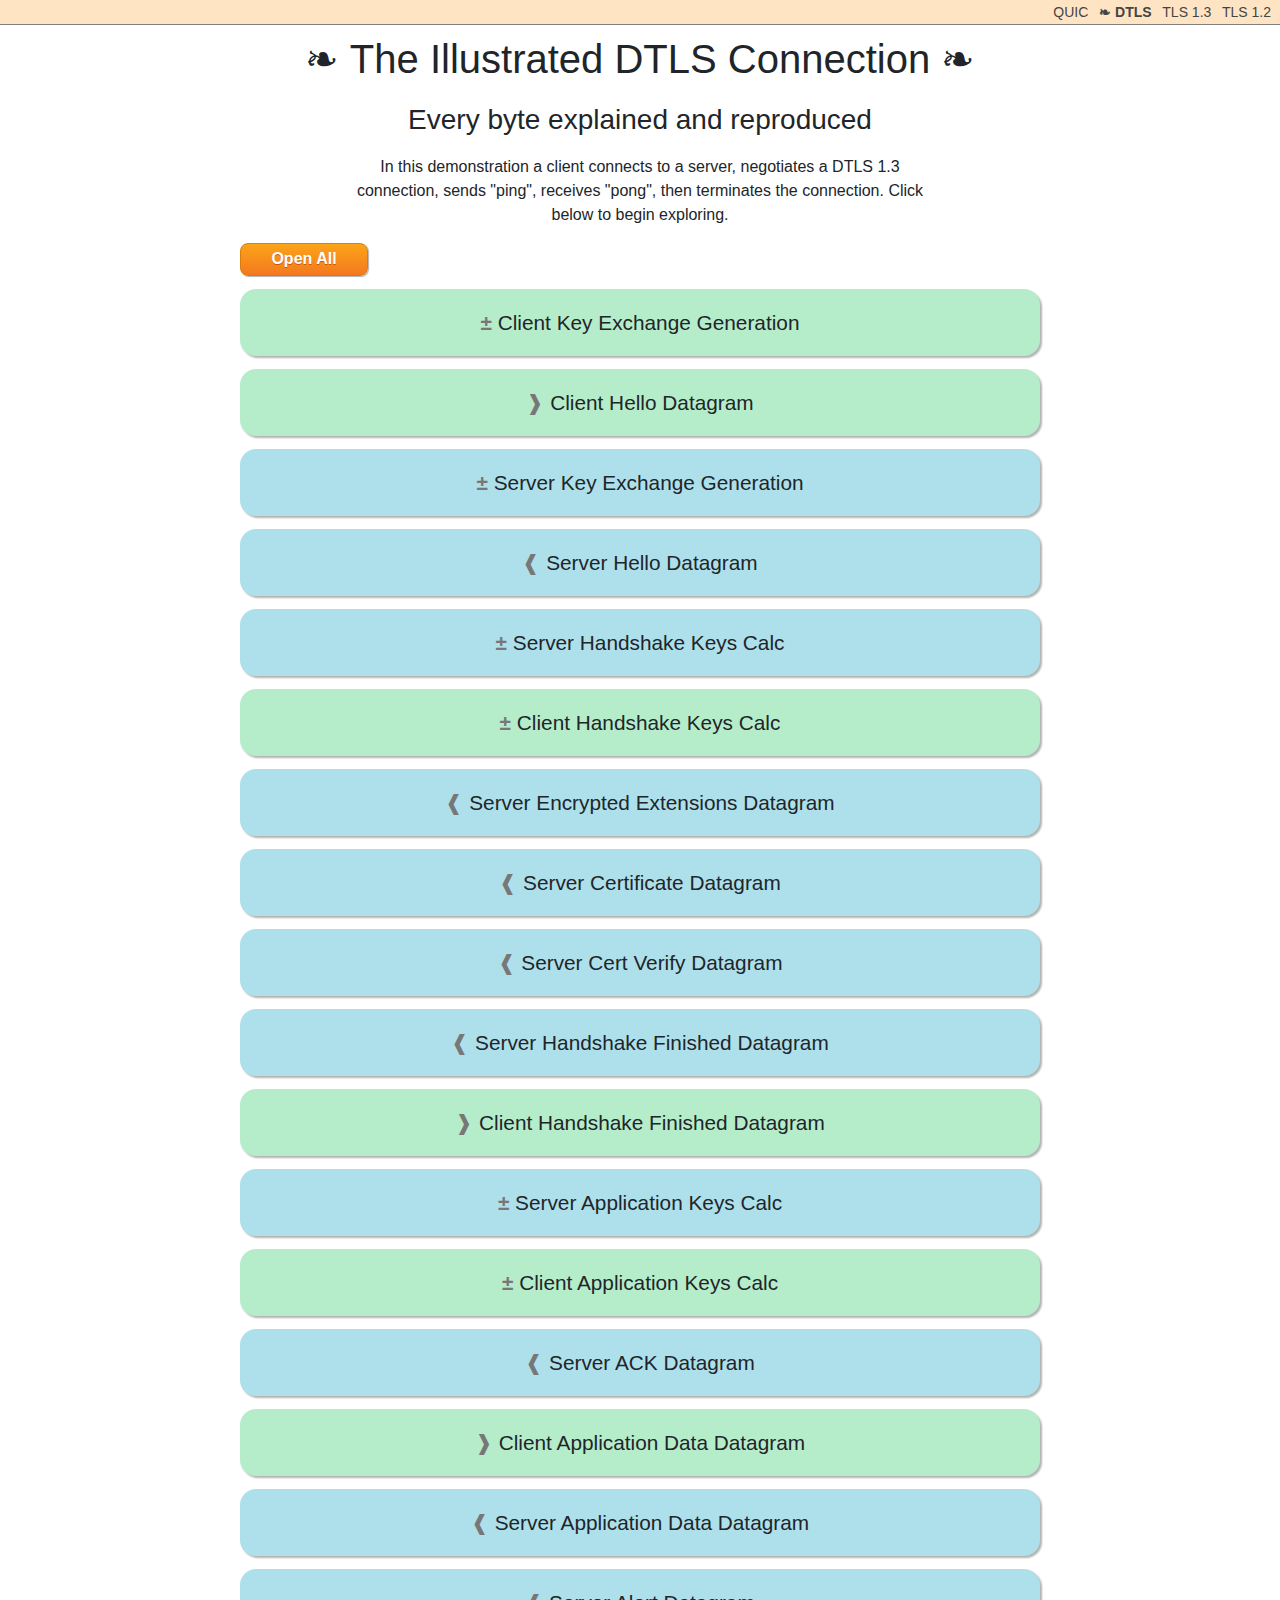
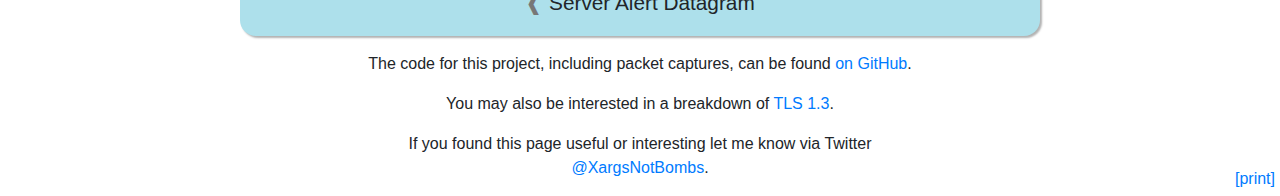
<file: site/index.html>
<!doctype html>
<!--suppress HtmlRequiredAltAttribute -->
<html lang=en>

<head>
    <title>The Illustrated DTLS Connection: Every Byte Explained</title>
    <meta charset="utf-8"/>
    <meta name="viewport" content="width=device-width, initial-scale=1, shrink-to-fit=no"/>
    <meta name="format-detection" content="telephone=no"/>
    <meta name="title" content="The Illustrated DTLS Connection"/>
    <meta name="description" content="Every byte of a DTLS connection explained and reproduced"/>
    <link rel="stylesheet" href="frombootstrap.css?b1"/>
    <link rel="stylesheet" href="illustrated.css?b1"/>
    <script src="illustrated.js?b1"></script>

    <!-- Facebook Meta Tags -->
    <meta property="og:url" content="https://dtls.xargs.org/">
    <meta property="og:type" content="website">
    <meta property="og:title" content="The Illustrated DTLS Connection: Every Byte Explained">
    <meta property="og:description" content="Every byte of a DTLS connection explained and reproduced">
    <meta property="og:image" content="https://dtls.xargs.org/images/og.png">

    <!-- Twitter Meta Tags -->
    <meta name="twitter:card" content="summary_large_image">
    <meta property="twitter:domain" content="dtls.xargs.org">
    <meta property="twitter:url" content="https://dtls.xargs.org/">
    <meta name="twitter:title" content="The Illustrated DTLS Connection: Every Byte Explained">
    <meta name="twitter:description" content="Every byte of a DTLS connection explained and reproduced">
    <meta name="twitter:image" content="https://dtls.xargs.org/images/og.png">

    <!-- favicons -->
    <link rel="apple-touch-icon" sizes="152x152" href="favicon/apple-touch-icon.png">
    <link rel="icon" type="image/png" sizes="32x32" href="favicon/favicon-32x32.png">
    <link rel="icon" type="image/png" sizes="16x16" href="favicon/favicon-16x16.png">
    <link rel="manifest" href="favicon/site.webmanifest">
    <link rel="mask-icon" href="favicon/safari-pinned-tab.svg" color="#5bbad5">
    <link rel="shortcut icon" href="favicon.ico">
    <meta name="msapplication-TileColor" content="#da532c">
    <meta name="msapplication-config" content="favicon/browserconfig.xml">
    <meta name="theme-color" content="#ffffff">
</head>

<body class="illustrated">
<div class="header">
    <a href="https://quic.xargs.org">QUIC</a>
    <a class="this-page" href="https://dtls.xargs.org">DTLS</a>
    <a href="https://tls13.xargs.org">TLS 1.3</a>
    <a href="https://tls12.xargs.org">TLS 1.2</a>
</div>

<h1>The Illustrated DTLS Connection</h1>
<div class="container">

    <h3>Every byte explained and reproduced</h3>
    <div class="outerblock" style="margin-top: 0.5em">

    <p>In this demonstration a client connects to a server,
    negotiates a DTLS 1.3 connection, sends "ping",
    receives "pong", then terminates the connection.
    Click below to begin exploring.
    </div>

<div class="open-close-all rec-outer">
    <button id="openCloseAll" class="annotate-toggle"
        data-lbl-state="open" data-lbl-toggle="Close All"
        onclick="ill.openCloseAll(this, event)">Open All</button>
</div>
<div class="rec-outer">
<div class="calculation client">
<div class="rec-label">Client Key Exchange Generation</div>
<!--suppress CheckImageSize -->
<img class="illustration" src="images/key1.png" width="135" height="250"/>
<div class="rec-explanation">
    <p>The connection begins with the client generating a private/public keypair
    for key exchange.  Key exchange is a technique
    where two parties can agree on the same number without
    an eavesdropper being able to tell what the number is.
    <p>
    An explanation of the key exchange can be found on my
    <a href="https://x25519.xargs.org/">X25519 site</a>,
    but doesn't need to be understood in depth for the rest
    of this page.
    <p>
    The private key is chosen by selecting an integer between
    0 and 2<sup>256</sup>-1.  The client does this by generating 32
    bytes (256 bits) of random data.  The
    <a href="files/client-ephemeral-private.key" download="client-ephemeral-private.key">private key</a>
    selected is:

    <pre class="ind2"><xtt class="longboi"
    >202122232425262728292a2b2c2d2e2f303132333435363738393a3b3c3d3e3f</xtt></pre>

    The <a href="files/client-ephemeral-public.key" download="client-ephemeral-public.key">public key</a>
    is created from the private key as explained on the <a href="https://x25519.xargs.org/">X25519 site</a>.
    The public key calculated is:

    <pre class="ind2"><xtt class="longboi"
    >358072d6365880d1aeea329adf9121383851ed21a28e3b75e965d0d2cd166254</xtt></pre>

    The public key calculation can be confirmed at the command line:
    <codesample>
<pre><code>### requires openssl 1.1.0 or higher
$ openssl pkey -noout -text &lt; client-ephemeral-private.key

X25519 Private-Key:
priv:
    20:21:22:23:24:25:26:27:28:29:2a:2b:2c:2d:2e:
    2f:30:31:32:33:34:35:36:37:38:39:3a:3b:3c:3d:
    3e:3f
pub:
    35:80:72:d6:36:58:80:d1:ae:ea:32:9a:df:91:21:
    38:38:51:ed:21:a2:8e:3b:75:e9:65:d0:d2:cd:16:
    62:54
</code></pre>
    </codesample>
    At this point nothing has been sent over the network. Continue the connection below.
</div>
</div>
</div>

<div class="rec-outer">
<div class="record client">
<div class="rec-label">Client Hello Datagram</div>
<div class="rec-explanation">
    The encrypted session begins with the client saying "Hello".
    The client provides information including the following:
    <ul>
    <li>client random data (used later in the handshake)
    <li>a list of cipher suites that the client supports
    <li>a public key for key exchange
    <li>protocol versions that the client can support
    </ul>
</div>
<span class="record-data">
    <span class="string">
        <span class="label">DTLS Record Header</span>
        <span class="bytes">
 16 fe fd 00 00 00 00 00 00 00 00 00 9d
        </span>
        <div class="explanation">
            Each DTLS record starts with a type, some sequence info, and a length.
            <ul>
            <li><xtt>16</xtt> - TLS record type 22 (Handshake)
            <li><xtt>fe fd</xtt> - Protocol version (DTLS 1.2, see below)
            <li><xtt>00 00</xtt> - key epoch (incremented each time the encryption keys are updated)
            <li><xtt>00 00 00 00 00 00</xtt> - DTLS record sequence number 0
            <li><xtt>00 9d</xtt> - length of following data in this record (0x9D (157) bytes)
            </ul>
            <p>
            DTLS versions are encoded by breaking the protocol version
            into parts and then putting each part into a byte with the ones-complement value
            (thus "1.3" becomes {1,3} which becomes the bytes <xtt>0xFE 0xFC</xtt>).
            This complement technique keeps DTLS versions distinct from TLS versions.
            <p>
            Because middleboxes have been created and deployed
            that do not allow protocol versions that
            they do not recognize, all DTLS 1.3 sessions
            indicate version DTLS 1.2 (<xtt>0xFE 0xFD</xtt>) in unencrypted records.
        </div>
    </span>

    <span class="string">
        <span class="label">TLS Handshake Header</span>
        <span class="bytes">
 01 00 00 91
        </span>
        <div class="explanation">
            Each TLS handshake record starts with a type and a length.
            <ul>
            <li><xtt>01</xtt> - handshake record type 1 (ClientHello)
            <li><xtt>00 00 91</xtt> - 0x91 (145) bytes of client hello data is in this handshake record.
            </ul>
        </div>
    </span>

    <span class="string">
        <span class="label">Handshake Reconstruction Data</span>
        <span class="bytes">
 00 00 00 00 00 00 00 91
        </span>
        <div class="explanation">
            Because UDP does not guarantee delivery or ordering, and
            because UDP datagrams might be smaller than handshake records that need
            to be sent, values must be provided to support record re-construction
            in case of data loss, reordering, or fragmentation.
            <ul>
            <li><xtt>00 00</xtt> - handshake message sequence number 0
            <li><xtt>00 00 00</xtt> - fragment offset of 0 bytes
            <li><xtt>00 00 91</xtt> - fragment length of 0x91 (145) bytes
            </ul>
            <p>
            In this case the entire handshake record fits within a single UDP datagram,
            indicated by offset of zero and length of the full handshake record length.
        </div>
    </span>

    <span class="string">
        <span class="label">Legacy Client Version</span>
        <span class="bytes">
 fe fd
        </span>
        <div class="explanation">
            DTLS versions are encoded by breaking the protocol version
            into parts and then putting each part into a byte with the ones-complement value
            (thus "1.3" becomes {1,3} which becomes the bytes <xtt>0xFE 0xFC</xtt>).
            This complement technique keeps DTLS versions distinct from TLS versions.
            <p>
            Because middleboxes have been created and deployed
            that do not allow protocol versions that
            they do not recognize, all DTLS 1.3 sessions
            indicate version DTLS 1.2 (<xtt>0xFE 0xFD</xtt>) in this field.
            Therefore this field is no longer used in version negotiation,
            which uses the "Supported Versions" extension below instead.
        </div>
    </span>

    <span class="string">
        <span class="label">Client Random</span>
        <span class="bytes">
 e0 e1 e2 e3 e4 e5 e6 e7 e8 e9 ea eb ec ed ee ef f0 f1 f2 f3 f4 f5 f6 f7 f8 f9 fa fb fc fd fe ff
        </span>
        <div class="explanation">
            The client provides 32 bytes of random data.  This data will be used later in the session.
            In this example we've made the random data a predictable string.
        </div>
    </span>

    <span class="string">
        <span class="label">Legacy Session ID</span>
        <span class="bytes">
 00
        </span>
        <div class="explanation">
            This is a legacy field and is not used in DTLS 1.3.
            <ul>
            <li><xtt>00</xtt> - 0 bytes of session ID follow
            </ul>
        </div>
    </span>

    <span class="string">
        <span class="label">Legacy Cookie</span>
        <span class="bytes">
 00
        </span>
        <div class="explanation">
            This is a legacy field and is not used in DTLS 1.3.
            <ul>
            <li><xtt>00</xtt> - 0 bytes of round-trip confirmation follow
            </ul>
        </div>
    </span>

    <span class="string">
        <span class="label">Cipher Suites</span>
        <span class="bytes">
 00 06 13 01 13 02 13 03
        </span>
        <div class="explanation">
            The client provides an ordered list of which
            cipher suites it will support for encryption.
            The list is in the order preferred by the
            client, with highest preference first.
            <ul>
            <li><xtt>00 06</xtt> - 6 bytes of cipher suite data
            <li><xtt>13 01</xtt> - assigned value for <xtt>TLS_AES_128_GCM_SHA256</xtt>
            <li><xtt>13 02</xtt> - assigned value for <xtt>TLS_AES_256_GCM_SHA384</xtt>
            <li><xtt>13 03</xtt> - assigned value for <xtt>TLS_CHACHA20_POLY1305_SHA256</xtt>
            </ul>
        </div>
    </span>

    <span class="string">
        <span class="label">Compression Methods</span>
        <span class="bytes">
 01 00
        </span>
        <div class="explanation">
            Previous versions of TLS (and therefore DTLS) supported
            compression, which was found to leak
            information about the encrypted data allowing
            it to be read (see <a href="https://en.wikipedia.org/wiki/CRIME">CRIME</a>).
            <br/><br/>
            DTLS 1.3 no longer allows compression, so
            this field is always a single entry with
            the "null" compression method which performs
            no change to the data.
            <ul>
            <li><xtt>01</xtt> - 1 byte of compression methods
            <li><xtt>00</xtt> - assigned value for "null" compression
            </ul>
        </div>
    </span>

    <span class="string">
        <span class="label">Extensions Length</span>
        <span class="bytes">
 00 61
        </span>
        <div class="explanation">
            The client has provided a list of optional
            extensions which the server can use to
            take action or enable new features.
            <ul>
            <li><xtt>00 61</xtt> - the extensions will take 0x61 (97) bytes of data
            </ul>
            Each extension will start with two bytes
            that indicate which extension it is, followed
            by a two-byte content length field, followed
            by the contents of the extension.
        </div>
    </span>

    <span class="string">
        <span class="label">Extension - Key Share</span>
        <span class="bytes">
 00 33 00 26 00 24 00 1d 00 20 35 80 72 d6 36 58 80 d1 ae ea 32 9a df 91 21 38 38 51 ed 21 a2 8e
 3b 75 e9 65 d0 d2 cd 16 62 54
        </span>
        <div class="explanation">
            The client sends one or more ephemeral public keys
            using algorithm(s) that it thinks the server
            will support.  This allows the
            rest of the handshake after the ClientHello
            and ServerHello messages to be encrypted,
            unlike previous protocol versions where the
            handshake was sent in the clear.
            <ul>
                <li><xtt>00 33</xtt> - assigned value for extension "Key Share"
                <li><xtt>00 26</xtt> - 0x26 (38) bytes of "Key Share" extension data follows
                <li><xtt>00 24</xtt> - 0x24 (36) bytes of key share data follows
                <li><xtt>00 1d</xtt> - assigned value for x25519 (key exchange via curve25519)
                <li><xtt>00 20</xtt> - 0x20 (32) bytes of public key follows
                <li><xtt>35 80 ... 62 54</xtt> - public key from the step "Client Key Exchange Generation"
            </ul>
        </div>
    </span>

    <span class="string">
        <span class="label">Extension - Supported Versions</span>
        <span class="bytes">
 00 2b 00 03 02 fe fc
        </span>
        <div class="explanation">
            The client indicates its support of DTLS 1.3. For compatibility reasons
            this is put into an extension instead of the Client Version field above.
            <ul>
                <li><xtt>00 2b</xtt> - assigned value for extension "Supported Versions"
                <li><xtt>00 03</xtt> - 3 bytes of "Supported Versions" extension data follows
                <li><xtt>02</xtt> - 2 bytes of DTLS version follows
                <li><xtt>fe fc</xtt> - assigned value for DTLS 1.3
            </ul>
        </div>
    </span>

    <span class="string">
        <span class="label">Extension - Signature Algorithms</span>
        <span class="bytes">
 00 0d 00 20 00 1e 06 03 05 03 04 03 02 03 08 06 08 0b 08 05 08 0a 08 04 08 09 06 01 05 01 04 01
 03 01 02 01
        </span>
        <div class="explanation">
            This extension indicates which signature
            algorithms the client supports.  This can
            influence the certificate that the server
            presents to the client, as well as the
            signature that is sent by the server in
            the CertificateVerify record.
            <p>
            This list is presented in descending order
            of the client's preference.
            <ul>
                <li><xtt>00 0d</xtt> - assigned value for extension "Signature Algorithms"
                <li><xtt>00 20</xtt> - 0x20 (32) bytes of "Signature Algorithms" extension data follows
                <li><xtt>00 1e</xtt> - 0x1E (30) bytes of data are in the following list of algorithms
                <li><xtt>06 03</xtt> - assigned value for ECDSA-SECP512r1-SHA512
                <li><xtt>05 03</xtt> - assigned value for ECDSA-SECP384r1-SHA384
                <li><xtt>04 03</xtt> - assigned value for ECDSA-SECP256r1-SHA256
                <li><xtt>02 03</xtt> - assigned value for ECDSA-SHA1
                <li><xtt>08 06</xtt> - assigned value for RSA-PSS-RSAE-SHA512
                <li><xtt>08 0b</xtt> - assigned value for RSA-PSS-PSS-SHA512
                <li><xtt>08 05</xtt> - assigned value for RSA-PSS-RSAE-SHA384
                <li><xtt>08 0a</xtt> - assigned value for RSA-PSS-PSS-SHA384
                <li><xtt>08 04</xtt> - assigned value for RSA-PSS-RSAE-SHA256
                <li><xtt>08 09</xtt> - assigned value for RSA-PSS-PSS-SHA256
                <li><xtt>06 01</xtt> - assigned value for RSA-PKCS1-SHA512
                <li><xtt>05 01</xtt> - assigned value for RSA-PKCS1-SHA384
                <li><xtt>04 01</xtt> - assigned value for RSA-PKCS1-SHA256
                <li><xtt>03 01</xtt> - assigned value for SHA224-RSA
                <li><xtt>02 01</xtt> - assigned value for RSA-PKCS1-SHA1
            </ul>
        </div>
    </span>

    <span class="string">
        <span class="label">Extension - Encrypt-then-MAC</span>
        <span class="bytes">
 00 16 00 00
        </span>
        <div class="explanation">
            The client indicates it can support EtM, which prevents
            <a href="https://iacr.org/archive/crypto2001/21390309.pdf">certain vulnerabilities</a>
            in earlier versions of TLS and DTLS. In DTLS 1.3 this mechanism is always used,
            so this extension will have no effect in this session.
            <ul>
                <li><xtt>00 16</xtt> - assigned value for extension "Encrypt-then-MAC"
                <li><xtt>00 00</xtt> - 0 bytes of extension data follows
            </ul>
        </div>
    </span>

    <span class="string">
        <span class="label">Extension - Supported Groups</span>
        <span class="bytes">
 00 0a 00 04 00 02 00 1d
        </span>
        <div class="explanation">
            The client has indicated that it supports
            elliptic curve (EC) cryptography for one curve type.
            To make this extension more generic for
            other cryptography types it calls these
            "supported groups" instead of "supported curves".
            <br/><br/>
            This list is presented in descending order
            of the client's preference.
            <ul>
                <li><xtt>00 0a</xtt> - assigned value for extension "supported groups"
                <li><xtt>00 04</xtt> - 4 bytes of "supported group" extension data follows
                <li><xtt>00 02</xtt> - 2 bytes of data are in the curves list
                <li><xtt>00 1d</xtt> - assigned value for the curve "x25519"
            </ul>
        </div>
    </span>
</span>
</div>
</div>
<div class="rec-outer">
<div class="calculation server">
<div class="rec-label">Server Key Exchange Generation</div>
<!--suppress CheckImageSize -->
<img class="illustration" src="images/key3.png" width="130" height="250"/>
<div class="rec-explanation">
    <p>The server creates its own private/public keypair
    for key exchange.  Key exchange is a technique
    where two parties can agree on the same number without
    an eavesdropper being able to tell what the number is.
    <p>
    An explanation of the key exchange can be found on my
    <a href="https://x25519.xargs.org/">X25519 site</a>,
    but doesn't need to be understood in depth for the rest
    of this page.
    <br/><br/>
    The private key is chosen by selecting an integer between
    0 and 2<sup>256</sup>-1.  The server does this by generating 32
    bytes (256 bits) of random data.  The
    <a href="files/server-ephemeral-private.key" download="server-ephemeral-private.key">private key</a>
    selected is:

    <pre class="ind2"><xtt class="longboi"
    >909192939495969798999a9b9c9d9e9fa0a1a2a3a4a5a6a7a8a9aaabacadaeaf</xtt></pre>

    The <a href="files/server-ephemeral-public.key" download="server-ephemeral-public.key">public key</a>
    is created from the private key as explained on the <a href="https://x25519.xargs.org/">X25519 site</a>.
    The public key calculated is:

    <pre class="ind2"><xtt class="longboi"
    >9fd7ad6dcff4298dd3f96d5b1b2af910a0535b1488d7f8fabb349a982880b615</xtt></pre>

    The public key calculation can be confirmed with command line tools:
    <codesample>
<pre><code>### requires openssl 1.1.0 or higher
$ openssl pkey -noout -text &lt; server-ephemeral-private.key

X25519 Private-Key:
priv:
    90:91:92:93:94:95:96:97:98:99:9a:9b:9c:9d:9e:
    9f:a0:a1:a2:a3:a4:a5:a6:a7:a8:a9:aa:ab:ac:ad:
    ae:af
pub:
    9f:d7:ad:6d:cf:f4:29:8d:d3:f9:6d:5b:1b:2a:f9:
    10:a0:53:5b:14:88:d7:f8:fa:bb:34:9a:98:28:80:
    b6:15
</code></pre>
    </codesample>
</div>
</div>
</div>

<div class="rec-outer">
<div class="record server">
<div class="rec-label">Server Hello Datagram</div>
<div class="rec-explanation">
    The server says "Hello" back.  The server provides information including the following:
    <ul>
    <li>server random data (used later in the handshake)
    <li>a selected cipher suite
    <li>a public key for key exchange
    <li>the negotiated protocol version
    </ul>
</div>
<span class="record-data">
    <span class="string">
        <span class="label">DTLS Record Header</span>
        <span class="bytes">
 16 fe fd 00 00 00 00 00 00 00 00 00 62
        </span>
        <div class="explanation">
            Each DTLS record starts with a type, some sequence info, and a length.
            <ul>
            <li><xtt>16</xtt> - TLS record type 22 (Handshake)
            <li><xtt>fe fd</xtt> - Protocol version (DTLS 1.2, see below)
            <li><xtt>00 00</xtt> - key epoch (incremented each time the encryption keys are updated)
            <li><xtt>00 00 00 00 00 00</xtt> - DTLS record sequence number 0
            <li><xtt>00 62</xtt> - length of following data in this record (0x62 (98) bytes)
            </ul>
            <p>
            DTLS versions are encoded by breaking the protocol version
            into parts and then putting each part into a byte with the ones-complement value
            (thus "1.3" becomes {1,3} which becomes the bytes <xtt>0xFE 0xFC</xtt>).
            This complement technique keeps DTLS versions distinct from TLS versions.
            <p>
            Because middleboxes have been created and deployed
            that do not allow protocol versions that
            they do not recognize, all DTLS 1.3 sessions
            indicate version DTLS 1.2 (<xtt>0xFE 0xFD</xtt>) in unencrypted records.
        </div>
    </span>

    <span class="string">
        <span class="label">TLS Handshake Header</span>
        <span class="bytes">
 02 00 00 56
        </span>
        <div class="explanation">
            Each TLS handshake record starts with a type and a length.
            <ul>
            <li><xtt>02</xtt> - handshake record type 2 (ServerHello)
            <li><xtt>00 00 56</xtt> - 0x56 (86) bytes of server hello data is in this handshake record.
            </ul>
        </div>
    </span>

    <span class="string">
        <span class="label">Handshake Reconstruction Data</span>
        <span class="bytes">
 00 00 00 00 00 00 00 56
        </span>
        <div class="explanation">
            Because UDP does not guarantee delivery or ordering, and
            because UDP datagrams might be smaller than handshake records that need
            to be sent, values must be provided to support record re-construction
            in case of data loss, reordering, or fragmentation.
            <ul>
            <li><xtt>00 00</xtt> - handshake message sequence number 0
            <li><xtt>00 00 00</xtt> - fragment offset of 0 bytes
            <li><xtt>00 00 56</xtt> - fragment length of 0x56 (86) bytes
            </ul>
            <p>
            In this case the entire handshake record fits within a single UDP datagram,
            indicated by offset of zero and length of the full handshake record length.
        </div>
    </span>

    <span class="string">
        <span class="label">Server Version (Legacy)</span>
        <span class="bytes">
 fe fd
        </span>
        <div class="explanation">
            DTLS versions are encoded by breaking the protocol version
            into parts and then putting each part into a byte with the ones-complement value
            (thus "1.3" becomes {1,3} which becomes the bytes <xtt>0xFE 0xFC</xtt>).
            This complement technique keeps DTLS versions distinct from TLS versions.
            <p>
            Because middleboxes have been created and deployed
            that do not allow protocol versions that
            they do not recognize, all DTLS 1.3 sessions
            indicate version DTLS 1.2 (<xtt>0xFE 0xFD</xtt>) in this field.
            Therefore this field is no longer used in version negotiation,
            which uses the "Supported Versions" extension below instead.
        </div>
    </span>

    <span class="string">
        <span class="label">Server Random</span>
        <span class="bytes">
 70 71 72 73 74 75 76 77 78 79 7a 7b 7c 7d 7e 7f 80 81 82 83 84 85 86 87 88 89 8a 8b 8c 8d 8e 8f
        </span>
        <div class="explanation">
            The server provides 32 bytes of random data.  This data will be used later in the session.
            In this example we've made the random data a predictable string.
        </div>
    </span>

    <span class="string">
        <span class="label">Legacy Session ID</span>
        <span class="bytes">
 00
        </span>
        <div class="explanation">
            This is a legacy field and is not used in DTLS 1.3.
            <ul>
            <li><xtt>00</xtt> - 0 bytes of session ID follow
            </ul>
        </div>
    </span>

    <span class="string">
        <span class="label">Cipher Suite</span>
        <span class="bytes">
 13 01
        </span>
        <div class="explanation">
            The server has selected cipher suite 0x1301
            (TLS_AES_128_GCM_SHA256) from the list of options given by the client.
        </div>
    </span>

    <span class="string">
        <span class="label">Compression Method</span>
        <span class="bytes">
 00
        </span>
        <div class="explanation">
            The server has selected compression method
            0x00 ("Null", which performs no compression)
            from the list of options given by the client.
        </div>
    </span>

    <span class="string">
        <span class="label">Extensions Length</span>
        <span class="bytes">
 00 2e
        </span>
        <div class="explanation">
            The server has returned a list of extensions
            to the client.  Because the server is
            forbidden from replying with an extension
            that the client did not send in its hello
            message, the server knows that the client
            will understand and support all extensions listed.
            <ul>
            <li><xtt>00 2e</xtt> - the extensions will take 0x2E (46) bytes of data
            </ul>
        </div>
    </span>

    <span class="string">
        <span class="label">Extension - Key Share</span>
        <span class="bytes">
 00 33 00 24 00 1d 00 20 9f d7 ad 6d cf f4 29 8d d3 f9 6d 5b 1b 2a f9 10 a0 53 5b 14 88 d7 f8 fa
 bb 34 9a 98 28 80 b6 15
        </span>
        <div class="explanation">
            The server sends a public key using the algorithm
            of the public key sent by the client.  Once this is sent
            encryption keys can be calculated and the rest of the
            handshake will be encrypted,
            unlike previous protocol versions where the
            handshake was sent in the clear.
            <ul>
                <li><xtt>00 33</xtt> - assigned value for extension "Key Share"
                <li><xtt>00 24</xtt> - 0x24 (36) bytes of "Key Share" extension data follows
                <li><xtt>00 1d</xtt> - assigned value for x25519 (key exchange via curve25519)
                <li><xtt>00 20</xtt> - 0x20 (32) bytes of public key follows
                <li><xtt>9f d7 ... b6 15</xtt> - public key from the step "Server Key Exchange Generation"
            </ul>
        </div>
    </span>

    <span class="string">
        <span class="label">Extension - Supported Versions</span>
        <span class="bytes">
 00 2b 00 02 fe fc
        </span>
        <div class="explanation">
            The server indicates the negotiated DTLS version of 1.3.
            <ul>
                <li><xtt>00 2b</xtt> - assigned value for extension "Supported Versions"
                <li><xtt>00 02</xtt> - 2 bytes of "Supported Versions" extension data follows
                <li><xtt>fe fc</xtt> - assigned value for DTLS 1.3
            </ul>
        </div>
    </span>
</span>
</div>
</div>
<div class="rec-outer">
<div class="calculation server">
<div class="rec-label">Server Handshake Keys Calc</div>
<!--suppress CheckImageSize -->
<img class="illustration" src="images/key5.png" width="124" height="250"/>
<div class="rec-explanation">
    The server now has the information needed to calculate the
    keys used to encrypt the rest of the handshake.  It uses the following
    information in this calculation:
    <ul>
    <li><a href="files/client-ephemeral-public.key">client public key</a> (from Client Hello)
    <li><a href="files/server-ephemeral-private.key">server private key</a> (from Server Key Exchange Generation)
    <li>SHA256 hash of ClientHello and ServerHello</li>
    </ul>
    <p>
    First, the server finds the shared secret, which is the
    result of the key exchange that allows the client and server
    to agree on a number.  The server multiplies the client's
    public key by the server's private key using the curve25519()
    algorithm.  The 32-byte result is found to be:
    <pre class="ind2"><xtt class="longboi"
    >df4a291baa1eb7cfa6934b29b474baad2697e29f1f920dcc77c8a0a088447624</xtt></pre>
    I've provided <a href="files/curve25519-mult.c" download="curve25519-mult.c">a tool</a>
    to perform this calculation:
    <codesample>
<pre><code>$ cc -o curve25519-mult curve25519-mult.c
$ ./curve25519-mult server-ephemeral-private.key \
                    client-ephemeral-public.key | hexdump

0000000 df 4a 29 1b aa 1e b7 cf a6 93 4b 29 b4 74 ba ad
0000010 26 97 e2 9f 1f 92 0d cc 77 c8 a0 a0 88 44 76 24
</code></pre>
    </codesample>

    It then calculates the SHA256 hash of all handshake messages
    to this point (ClientHello and ServerHello). The hash does
    not include DTLS-only bytes in the records, which are bytes 0-12 and 17-24. Ignoring these
    bytes allows implementations to share code between TLS and DTLS implementations. This "hello_hash"
    is <xtt class="longboi"
    >aee8eba0d2ee87052fbbc6864c1514c5a927d6f0ffb4f7954c7f379d95f1b1d7</xtt>:
    <codesample>
<pre><code>$ (cat captures/caps/record-chello | perl -0777 -pe 's/.{13}(.{4}).{8}/$1/';
   cat captures/caps/record-shello | perl -0777 -pe 's/.{13}(.{4}).{8}/$1/') \
   | openssl sha256

aee8eba0d2ee87052fbbc6864c1514c5a927d6f0ffb4f7954c7f379d95f1b1d7
</code></pre>
    </codesample>

    We then feed the hash and the shared secret into a set of
    key derivation operations, designed to protect against known and
    possible attacks:

    <processblock>
<pre>early_secret = HKDF-Extract(salt=00, key=00...)
empty_hash = SHA256("")
derived_secret = HKDF-Expand-Label(key: early_secret, label: "derived", ctx: empty_hash, len: 32)
handshake_secret = HKDF-Extract(salt: derived_secret, key: shared_secret)
client_secret = HKDF-Expand-Label(key: handshake_secret, label: "c hs traffic", ctx: hello_hash, len: 32)
server_secret = HKDF-Expand-Label(key: handshake_secret, label: "s hs traffic", ctx: hello_hash, len: 32)
client_key = HKDF-Expand-Label(key: client_secret, label: "key", ctx: "", len: 16)
server_key = HKDF-Expand-Label(key: server_secret, label: "key", ctx: "", len: 16)
client_iv = HKDF-Expand-Label(key: client_secret, label: "iv", ctx: "", len: 12)
server_iv = HKDF-Expand-Label(key: server_secret, label: "iv", ctx: "", len: 12)
client_sn_key = HKDF-Expand-Label(key: client_secret, label: "sn", ctx: "", len: 16)
server_sn_key = HKDF-Expand-Label(key: server_secret, label: "sn", ctx: "", len: 16)
</pre>
    </processblock>

    I've created <a href="files/hkdf-dtls.sh" download="hkdf-dtls">an HKDF tool</a>
    to perform these operations on the command line.
    The key derivation process is reproduced below:
    <codesample>
<pre><code>$ hello_hash=aee8eba0d2ee87052fbbc6864c1514c5a927d6f0ffb4f7954c7f379d95f1b1d7
$ shared_secret=df4a291baa1eb7cfa6934b29b474baad2697e29f1f920dcc77c8a0a088447624
$ zero_key=0000000000000000000000000000000000000000000000000000000000000000
$ early_secret=$(./hkdf-dtls extract 00 $zero_key)
$ empty_hash=$(openssl sha256 < /dev/null | sed -e 's/.* //')
$ derived_secret=$(./hkdf-dtls expandlabel $early_secret "derived" $empty_hash 32)
$ handshake_secret=$(./hkdf-dtls extract $derived_secret $shared_secret)
$ csecret=$(./hkdf-dtls expandlabel $handshake_secret "c hs traffic" $hello_hash 32)
$ ssecret=$(./hkdf-dtls expandlabel $handshake_secret "s hs traffic" $hello_hash 32)
$ client_handshake_key=$(./hkdf-dtls expandlabel $csecret "key" "" 16)
$ server_handshake_key=$(./hkdf-dtls expandlabel $ssecret "key" "" 16)
$ client_handshake_iv=$(./hkdf-dtls expandlabel $csecret "iv" "" 12)
$ server_handshake_iv=$(./hkdf-dtls expandlabel $ssecret "iv" "" 12)
$ client_sn_key=$(./hkdf-dtls expandlabel $csecret "sn" "" 16)
$ server_sn_key=$(./hkdf-dtls expandlabel $ssecret "sn" "" 16)
$ echo client_key: $client_handshake_key
$ echo client_iv: $client_handshake_iv
$ echo server_key: $server_handshake_key
$ echo server_iv: $server_handshake_iv
$ echo client_sn_key: $client_sn_key
$ echo server_sn_key: $server_sn_key

client_key: 6caa2633d5e48f10051e69dc45549c97
client_iv: 106dc6e393b7a9ea8ef29dd7
server_key: 004e03e64ab6cba6b542775ec230e20a
server_iv: 6d9924be044ee97c624913f2
client_sn_key: beed6218676635c2cb46a45694144fec
server_sn_key: 7173fac51194e775001d625ef69d7c9f
</code></pre>
    </codesample>

    From this we get the following encryption keys and IVs:
    <ul>
    <li>client handshake key: <xtt class="longboi">6caa2633d5e48f10051e69dc45549c97</xtt>
    <li>client handshake IV: <xtt class="longboi">106dc6e393b7a9ea8ef29dd7</xtt>
    <li>server handshake key: <xtt class="longboi">004e03e64ab6cba6b542775ec230e20a</xtt>
    <li>server handshake IV: <xtt class="longboi">6d9924be044ee97c624913f2</xtt>
    <li>client record number key: <xtt class="longboi">beed6218676635c2cb46a45694144fec</xtt>
    <li>server record number key: <xtt class="longboi">7173fac51194e775001d625ef69d7c9f</xtt>
    </ul>
</div>
</div>
</div>

<div class="rec-outer">
<div class="calculation client">
<div class="rec-label">Client Handshake Keys Calc</div>
<!--suppress CheckImageSize -->
<img class="illustration" src="images/key6.png" width="105" height="250"/>
<div class="rec-explanation">
    The client now has the information to calculate the
    keys that used to encrypt the rest of the handshake.  It uses the following
    information in this calculation:
    <ul>
    <li><a href="files/server-ephemeral-public.key">server public key</a> (from Server Hello)
    <li><a href="files/client-ephemeral-private.key">client private key</a> (from Client Key Exchange Generation)
    <li>SHA256 hash of ClientHello and ServerHello</li>
    </ul>
    First, the client finds the shared secret, which is the
    result of the key exchange that allows the client and server
    to agree on a number.  The client multiplies the server's
    public key by the client's private key using the curve25519()
    algorithm. The properties of elliptic curve multiplication will
    cause this to result in the same number found by the server in its
    multiplication. The 32-byte result is found to be:
    <pre class="ind2"><xtt class="longboi"
    >df4a291baa1eb7cfa6934b29b474baad2697e29f1f920dcc77c8a0a088447624</xtt></pre>

    I've provided <a href="files/curve25519-mult.c" download="curve25519-mult.c">a tool</a>
    to perform this calculation:
    <codesample>
<pre><code>$ cc -o curve25519-mult curve25519-mult.c
$ ./curve25519-mult client-ephemeral-private.key \
                    server-ephemeral-public.key | hexdump

0000000 df 4a 29 1b aa 1e b7 cf a6 93 4b 29 b4 74 ba ad
0000010 26 97 e2 9f 1f 92 0d cc 77 c8 a0 a0 88 44 76 24
</code></pre>
    </codesample>
    Since the shared secret above is the same number calculated by the
    server in "Server Handshake Keys Calc", the rest of
    the calculation is identical and the same values are found:
    <ul>
    <li>client handshake key: <xtt class="longboi">6caa2633d5e48f10051e69dc45549c97</xtt>
    <li>client handshake IV: <xtt class="longboi">106dc6e393b7a9ea8ef29dd7</xtt>
    <li>server handshake key: <xtt class="longboi">004e03e64ab6cba6b542775ec230e20a</xtt>
    <li>server handshake IV: <xtt class="longboi">6d9924be044ee97c624913f2</xtt>
    <li>client record number key: <xtt class="longboi">beed6218676635c2cb46a45694144fec</xtt>
    <li>server record number key: <xtt class="longboi">7173fac51194e775001d625ef69d7c9f</xtt>
    </ul>
</div>
</div>
</div>
<div class="rec-outer">
<div class="record server">
<div class="rec-label">Server Encrypted Extensions Datagram</div>
<!--suppress CheckImageSize -->
<img class="illustration" src="images/key5.png" width="124" height="250"/>
<div class="rec-explanation">
    <p>
    The connection (including the handshake) is encrypted from
    this point on.  The encryption of handshake data is new in
    DTLS 1.3.
    <p>
    Any extensions that aren't needed for negotiating encryption
    are given in this encrypted record so they can be hidden from eavesdroppers and middleboxes.
</div>
<span class="record-data">
    <span class="string">
        <span class="label">Header Info Byte</span>
        <span class="bytes">
 2e
        </span>
        <div class="explanation">
            <p>
            An encrypted DTLS packet starts with the "Unified Header". This first byte
            of the header gives information on the structure and decryption of
            the rest of the header and packet.
            <p>
            The bits in the value 0x2E have the following meaning:
            <table class="bits">
            <thead><tr>
              <th></th>
              <th>Value</th>
              <th>Meaning</th>
            </tr></thead>
            <tr><td>MSB</td><td><xtt>001</xtt></td><td>Fixed bits</td></tr>
            <tr><td></td><td><xtt>0</xtt></td><td>Connection ID field not present in header</td></tr>
            <tr><td></td><td><xtt>1</xtt></td><td>Sequence number in header is 2 bytes long</td></tr>
            <tr><td></td><td><xtt>1</xtt></td><td>Length field is present in header</td></tr>
            <tr><td>LSB</td><td><xtt>10</xtt></td><td>Encryption epoch 2 - handshake keys</td></tr>
            </table>
        </div>
    </span>

    <span class="string">
        <span class="label">Record Number</span>
        <span class="bytes protected">
 79 fa
        </span>
        <span class="bytes unprotected">
00 00
        </span>
        <div class="explanation">
            <button class="hp-toggle"></button><br>
            The record number of the packet is encrypted, to prevent middleware
            from interpreting or interfering with the sequencing of packets.
            <br><br>
            This encryption is applied by encrypting a sample of each packet's
            payload with the "record number key", then XOR'ing certain bits
            and bytes in each packet with the resulting data.
            <br><br>
            An example of how to compute record number encryption:
            <codesample>
<pre><code>### "server record number key" from handshake keys calc step above
$ key=7173fac51194e775001d625ef69d7c9f
### sample is taken from 16 bytes of payload starting 5 bytes into the record
$ sample=ee9dcff3f8679a4859fe68377fb34ada
$ echo $sample | xxd -r -p | openssl aes-128-ecb -K $key | head -c 2 | xxd -p

79fa

### the above bytes are xor'd one-for-one into the bytes of the record number
</code></pre>
            </codesample>
        </div>
    </span>

    <span class="string">
        <span class="label">Record Length</span>
        <span class="bytes">
 00 2f
        </span>
        <div class="explanation">
            Each record is assumed to consume the remainder of the datagram unless this
            optional length is given. This allows implementations to send several TLS records
            in a single datagram (though this connection does not take advantage of this).
            <ul>
            <li><xtt>00 2f</xtt> - Record length of 0x2F (47) bytes
            </ul>
        </div>
    </span>

    <span class="string encrypted">
        <span class="label">Encrypted Data</span>
        <span class="bytes">
 ee 9d cf f3 f8 67 9a 48 59 fe 68 37 7f b3 4a da 85 df 87 9c 67 3e 50 1d 7a 4e 8f 19 50 e0 fc
        </span>
        <div class="explanation">
            This data is encrypted with the server handshake key.
        </div>
    </span>
    <span class="string">
        <span class="label">Auth Tag</span>
        <span class="bytes">
 f6 7f e4 42 e7 d7 d2 b8 a3 d5 fa 59 57 4f fd 00
        </span>
        <div class="explanation">
            This is the AEAD authentication tag
            that protects the integrity of the
            encrypted data and the record header.
        </div>
    </span>

    <div class="decryption">
        <div class="label">Decryption</div>
        <div class="explanation">
            This data is encrypted using the server
            handshake key and the server handshake IV that were
            generated during the "Server Handshake Keys
            Calc" step.  The IV will be modified
            by XOR'ing it by the count of records that
            have already been encrypted with this key,
            which in this case is 0.  The process also
            takes as input the 5-byte record header, as authenticated
            data that must match for the decryption to
            succeed.
            <br/><br/>
            Because the <xtt>openssl</xtt> command line
            tool does not yet support AEAD ciphers,
            I've written command line tools to both
            <a href="files/aes_128_gcm_decrypt.c" download="aes_128_gcm_decrypt.c">decrypt</a>
            and <a href="files/aes_128_gcm_encrypt.c" download="aes_128_gcm_encrypt.c">encrypt</a>
            this data.
            <codesample>
<pre><code>### from the "Server Handshake Keys Calc" step
$ key=004e03e64ab6cba6b542775ec230e20a
$ iv=6d9924be044ee97c624913f2
### from this record
$ recdata=2e0000002f
$ authtag=f67fe442e7d7d2b8a3d5fa59574ffd00
$ recordnum=0
### may need to add -I and -L flags for include and lib dirs
$ cc -o aes_128_gcm_decrypt aes_128_gcm_decrypt.c -lssl -lcrypto
$ cat /tmp/msg1 \
  | ./aes_128_gcm_decrypt $iv $recordnum $key $recdata $authtag \
  | hexdump -C

00000000  08 00 00 12 00 01 00 00  00 00 00 12 00 10 00 0a  |................|
00000010  00 0c 00 0a 00 17 00 1d  00 18 00 19 01 00 16     |...............|
</code></pre>
            </codesample>
        </div>
    </div>

    <span class="string decrypted">
        <span class="label">Handshake Header</span>
        <span class="bytes">
 08 00 00 12
        </span>
        <div class="explanation">
            Each handshake message starts with a type and a length.
            <ul>
            <li><xtt>08</xtt> - handshake message type 0x08 (encrypted extensions)
            <li><xtt>00 00 12</xtt> - 0x12 (18) bytes of handshake message data within
            </ul>
        </div>
    </span>

    <span class="string decrypted">
        <span class="label">Handshake Reconstruction Data</span>
        <span class="bytes">
 00 01 00 00 00 00 00 12
        </span>
        <div class="explanation">
            Because UDP does not guarantee delivery or ordering, and
            because UDP datagrams might be smaller than handshake records that need
            to be sent, values must be provided to support record re-construction
            in case of data loss, reordering, or fragmentation.
            <ul>
            <li><xtt>00 01</xtt> - handshake message sequence number 1
            <li><xtt>00 00 00</xtt> - fragment offset of 0 bytes
            <li><xtt>00 00 12</xtt> - fragment length of 0x12 (18) bytes
            </ul>
            <p>
            In this case the entire handshake record fits within a single UDP datagram,
            indicated by offset of zero and length of the full handshake record length.
        </div>
    </span>

    <span class="string decrypted">
        <span class="label">Extensions Length</span>
        <span class="bytes">
 00 10
        </span>
        <div class="explanation">
            The server has provided a list of extensions to apply to the connection.
            <ul>
            <li><xtt>00 10</xtt> - the extensions will take 0x10 (16) bytes of data
            </ul>
        </div>
    </span>

    <span class="string decrypted">
        <span class="label">Extension - Supported Groups</span>
        <span class="bytes">
 00 0a 00 0c 00 0a 00 17 00 1d 00 18 00 19 01 00
        </span>
        <div class="explanation">
	        The server replies with the elliptic curve algorithms
	        it supports. To make this extension more generic for
	        other cryptography types it calls these "supported
	        groups" instead of "supported curves".
            <ul>
            <li><xtt>00 0a</xtt> - assigned value for extension "Supported Groups"
            <li><xtt>00 0c</xtt> - 0xC (12) bytes of "supported group" extension data follows
            <li><xtt>00 0a</xtt> - 0xA (10) bytes of data are in the curves list
            <li><xtt>00 17</xtt> - assigned value for curve "secp256r1"
            <li><xtt>00 1d</xtt> - assigned value for curve "x25519"
            <li><xtt>00 18</xtt> - assigned value for curve "secp384r1"
            <li><xtt>00 19</xtt> - assigned value for curve "secp521r1"
            <li><xtt>01 00</xtt> - assigned value for group "ffdhe2048"
            </ul>
        </div>
    </span>

    <span class="string decrypted">
        <span class="label">Record Type</span>
        <span class="bytes">
 16
        </span>
        <div class="explanation">
            Each encrypted DTLS 1.3 record has a final byte which indicates its actual record type.
            <ul>
            <li><xtt>16</xtt> - type is 22 (handshake record)
            </ul>
        </div>
    </span>
</span>
</div>
</div>
<div class="rec-outer">
<div class="record server">
<div class="rec-label">Server Certificate Datagram</div>
<!--suppress CheckImageSize -->
<img class="illustration" src="images/key3.png" width="130" height="250"/>
<div class="rec-explanation">
    The server sends one or more certificates:
    <ul>
    <li>the certificate for this host, containing the hostname,
    a public key, and a signature from a third party asserting
    that the owner of the certificate's hostname holds the
    private key for this certificate
    <li>an optional list of further certificates, each of which signs
    the previous certificate, and which form a chain of trust
    leading from the host certificate to a trusted certificate
    that has been pre-installed on the client
    </ul>
    In an effort to keep this example small we only send a
    host certificate.  Certificates are in a binary format
    called DER <a href="certificate.html" target="_blank">which
    you can explore here</a>.
</div>
<span class="record-data">
    <span class="string">
        <span class="label">Header Info Byte</span>
        <span class="bytes">
 2e
        </span>
        <div class="explanation">
            <p>
            An encrypted DTLS packet starts with the "Unified Header". This first byte
            of the header gives information on the structure and decryption of
            the rest of the header and packet.
            <p>
            The bits in the value 0x2E have the following meaning:
            <table class="bits">
            <thead><tr>
              <th></th>
              <th>Value</th>
              <th>Meaning</th>
            </tr></thead>
            <tr><td>MSB</td><td><xtt>001</xtt></td><td>Fixed bits</td></tr>
            <tr><td></td><td><xtt>0</xtt></td><td>Connection ID field not present in header</td></tr>
            <tr><td></td><td><xtt>1</xtt></td><td>Sequence number in header is 2 bytes long</td></tr>
            <tr><td></td><td><xtt>1</xtt></td><td>Length field is present in header</td></tr>
            <tr><td>LSB</td><td><xtt>10</xtt></td><td>Encryption epoch 2 - handshake keys</td></tr>
            </table>
        </div>
    </span>

    <span class="string">
        <span class="label">Record Number</span>
        <span class="bytes protected">
 ed 2b
        </span>
        <span class="bytes unprotected">
00 01
        </span>
        <div class="explanation">
            <button class="hp-toggle"></button><br>
            The record number of the packet is encrypted, to prevent middleware
            from interpreting or interfering with the sequencing of packets.
            <br><br>
            This encryption is applied by encrypting a sample of each packet's
            payload with the "record number key", then XOR'ing certain bits
            and bytes in each packet with the resulting data.
            <br><br>
            An example of how to compute record number encryption:
            <codesample>
<pre><code>### "server record number key" from handshake keys calc step above
$ key=7173fac51194e775001d625ef69d7c9f
### sample is taken from 16 bytes of payload starting 5 bytes into the record
$ sample=d3777e1adf9e98c8c4ffa072c2c3b6bb
$ echo $sample | xxd -r -p | openssl aes-128-ecb -K $key | head -c 2 | xxd -p

ed2a

### the above bytes are xor'd one-for-one into the bytes of the record number
</code></pre>
            </codesample>
        </div>
    </span>

    <span class="string">
        <span class="label">Record Length</span>
        <span class="bytes">
 03 4b
        </span>
        <div class="explanation">
            Each record is assumed to consume the remainder of the datagram unless this
            optional length is given. This allows implementations to send several TLS records
            in a single datagram (though this connection does not take advantage of this).
            <ul>
            <li><xtt>03 4b</xtt> - Record length of 0x34B (843) bytes
            </ul>
        </div>
    </span>

    <span class="string encrypted">
        <span class="label">Encrypted Data</span>
        <span class="bytes">
 d3 77 7e 1a df 9e 98 c8 c4 ff a0 72 c2 c3 b6 bb cd 9f bd 2d 1f 34 3c 5d f9 54 d9 97 a2 cd 1d 33
 42 a3 3d 3f 6a 85 e1 21 42 3c e0 02 ea 33 5e 37 7e 7a 21 5b 8a 9e cc 5e 26 7c 60 a2 bc 79 4e d1
 d8 1f 39 8b ce df a3 68 fb db 7c a3 67 a0 46 65 5d 61 e4 86 67 62 fa ac fd a4 9d 0f 3a 39 71 86
 d8 32 e4 81 87 d0 76 ea 8d e5 32 12 87 be 9b fd a2 15 19 da 58 e0 c4 80 56 99 7e 49 2e df e4 76
 6b 2c d5 1e a1 2b c2 f6 d5 50 5b 80 e5 1a 64 5d a9 b0 7f bf 7a 01 b8 4d 5b a7 22 b2 e1 7d d9 52
 8c 28 63 cd 63 a7 35 b5 4c d8 23 95 87 84 1a 59 2f be 57 5b 2d e1 8a 6c 99 f7 82 a9 56 e2 8c e7
 69 67 42 67 3d 7e e7 37 f4 6e 9c ba a2 89 2d 97 21 ef cc c9 1f 16 72 26 a5 be 4c 9c d8 6b 97 fe
 f3 32 3f d1 92 f4 60 e8 ef 8b 91 3b bf 9f 97 05 63 85 d4 c3 ec 2b 2b dc 2e c4 8a 66 8c f6 f1 0d
 b3 fe 00 91 97 fa b9 8d 7c 2a 88 15 ac 5a 4e d3 aa 08 94 b9 f9 f9 95 12 43 0d f2 1f 13 4c 49 34
 40 73 f9 af 32 8e 35 c2 e1 6b 91 3f 4e 61 33 21 e4 a7 9b d2 d3 38 47 32 1e 61 5d 58 94 09 b1 65
 f9 c2 b0 18 80 4f 3c 33 40 e4 0a d5 f5 9a 26 46 0a 12 0f 2d 55 fc 8b ca 47 22 74 fd b9 06 09 a2
 18 70 e1 cc 41 aa d0 24 fa 48 a8 6f 07 8f 90 8b c6 26 18 c4 c3 2f 0c fc fb b5 95 a7 d2 93 f4 ba
 ab 93 ff 35 f0 de 10 71 17 1e 4c 51 0d 75 dd 29 f5 0d 3d e8 1c ae 9e 1c 56 ed 60 9c 1b c7 27 5e
 ac 1d 69 33 df 08 93 dd 0e 3c 5c 7f d3 65 14 26 b3 e4 c3 ca 6d 46 1d 82 0a df ff 75 fb 7b 15 8b
 e9 89 30 89 da c9 30 a0 15 f8 9c b4 ef 22 7a b9 e4 3d f0 14 7a 25 07 59 e3 e0 1b 5d b7 48 0c 52
 7a 1d 4b 8a 09 c4 ac 05 fc c6 d6 40 15 d6 af 2c 3e 52 15 03 a8 2f b9 02 5c 61 98 18 ca 31 fb 24
 03 63 0a c0 6a b7 11 90 53 a7 02 86 24 0b 3f 8e 43 96 61 ad 95 48 7a a5 72 d7 08 60 8d d0 d4 fe
 27 bb cf 1e df 50 3a 54 05 46 0b 9e 10 f6 93 4a 41 a8 cf b7 0b 60 90 6f 7e 66 d6 53 15 61 ef 08
 ad e3 de 45 77 a7 77 6b f6 56 bb 48 5c ee 28 2c 83 7a a8 bc e0 6a e6 06 a1 71 d7 54 96 36 fe d8
 3e 24 bf 9f 10 5b 7d 1d 02 da 30 86 ce 24 49 af a2 d0 ec 26 18 5d 0c 1f 05 2f 88 cd 9d 55 eb 12
 4b da e3 66 7f 59 79 97 95 f9 27 50 b9 ca 70 55 66 86 6a 99 24 a2 46 a4 71 90 4b 2d 69 dc 17 cb
 fe 50 a5 62 ff 26 ff 9e 40 4d 7b 2a 11 67 0c 27 56 3f 3e 37 99 3c c6 e6 73 43 6d c3 a8 51 21 4d
 6d 27 86 2b 64 5d cb 0b f4 d4 c7 44 0f 6a d4 83 ef 9d 58 fa b4 7d 24 4b d6 cf a6 8f 12 e9 aa ae
 cd 2d 52 8e 85 66 f9 7f 50 56 cf 8e fc 7d 1e 55 fb ee 1b e8 7f 7f 89 73 7c 8a fa 20 e4 96 37 0d
 25 f7 52 99 e5 91 8c b9 4b a5 b5 ef db 84 7d 9c a5 44 a5 38 65 a3 6d 69 1e be 8b e8 e2 da 08 c1
 7b e9 02 38 0d b9 a3 d7 04 91 b8 98 f8 c5 88 e7 44 64 8e b9 37 70 53 0c 83 ce cf
        </span>
        <div class="explanation">
            This data is encrypted with the server handshake key.
        </div>
    </span>
    <span class="string">
        <span class="label">Auth Tag</span>
        <span class="bytes">
 a4 30 70 21 45 22 93 8c 0e 66 82 9e f1 33 34 9b
        </span>
        <div class="explanation">
            This is the AEAD authentication tag
            that protects the integrity of the
            encrypted data and the record header.
        </div>
    </span>

    <div class="decryption">
        <div class="label">Decryption</div>
        <div class="explanation">
            This data is encrypted using the server
            handshake key and the server handshake IV that were
            generated during the "Server Handshake Keys
            Calc" step.  The IV will be modified
            by XOR'ing it by the count of records that
            have already been encrypted with this key,
            which in this case is 1.  The process also
            takes as input the 5-byte record header, as authenticated
            data that must match for the decryption to
            succeed.
            <br/><br/>
            Because the <xtt>openssl</xtt> command line
            tool does not yet support AEAD ciphers,
            I've written command line tools to both
            <a href="files/aes_128_gcm_decrypt.c" download="aes_128_gcm_decrypt.c">decrypt</a>
            and <a href="files/aes_128_gcm_encrypt.c" download="aes_128_gcm_encrypt.c">encrypt</a>
            this data.
            <codesample>
<pre><code>### from the "Server Handshake Keys Calc" step
$ key=004e03e64ab6cba6b542775ec230e20a
$ iv=6d9924be044ee97c624913f2
### from this record
$ recdata=2e0001034b
$ authtag=a43070214522938c0e66829ef133349b
$ recordnum=1
### may need to add -I and -L flags for include and lib dirs
$ cc -o aes_128_gcm_decrypt aes_128_gcm_decrypt.c -lssl -lcrypto
$ cat /tmp/msg1 \
  | ./aes_128_gcm_decrypt $iv $recordnum $key $recdata $authtag \
  | hexdump -C

00000000  0b 00 03 2e 00 02 00 00  00 00 03 2e 00 00 03 2a  |...............*|
00000010  00 03 25 30 82 03 21 30  82 02 09 a0 03 02 01 02  |..a4..!0...?....|
00000020  02 08 15 5a 92 ad c2 04  8f 90 30 0d 06 09 2a 86  |...Z.??...0...*.|
00000030  48 86 f7 0d 01 01 0b 05  00 30 22 31 0b 30 09 06  |H.?......0"1.0..|
00000040  03 55 04 06 13 02 55 53  31 13 30 11 06 03 55 04  |.U....US1.0...U.|
00000050  0a 13 0a 45 78 61 6d 70  6c 65 20 43 41 30 1e 17  |...Example CA0..|
00000060  0d 31 38 31 30 30 35 30  31 33 38 31 37 5a 17 0d  |.181005013817Z..|
00000070  31 39 31 30 30 35 30 31  33 38 31 37 5a 30 2b 31  |191005013817Z0+1|
00000080  0b 30 09 06 03 55 04 06  13 02 55 53 31 1c 30 1a  |.0...U....US1.0.|
00000090  06 03 55 04 03 13 13 65  78 61 6d 70 6c 65 2e 75  |..U....example.u|
... snip ...
</code></pre>
            </codesample>
        </div>
    </div>

    <span class="string decrypted">
        <span class="label">Handshake Header</span>
        <span class="bytes">
 0b 00 03 2e
        </span>
        <div class="explanation">
            Each handshake message starts with a type and a length.
            <ul>
            <li><xtt>0b</xtt> - handshake message type 0x0b (certificate)
            <li><xtt>00 03 2e</xtt> - 0x32E (814) bytes of handshake message data within
            </ul>
        </div>
    </span>

    <span class="string decrypted">
        <span class="label">Handshake Reconstruction Data</span>
        <span class="bytes">
 00 02 00 00 00 00 03 2e
        </span>
        <div class="explanation">
            Because UDP does not guarantee delivery or ordering, and
            because UDP datagrams might be smaller than handshake records that need
            to be sent, values must be provided to support record re-construction
            in case of data loss, reordering, or fragmentation.
            <ul>
            <li><xtt>00 02</xtt> - handshake message sequence number 2
            <li><xtt>00 00 00</xtt> - fragment offset of 0 bytes
            <li><xtt>00 03 2e</xtt> - fragment length of 0x32E (814) bytes
            </ul>
            <p>
            In this case the entire handshake record fits within a single UDP datagram,
            indicated by offset of zero and length of the full handshake record length.
        </div>
    </span>

    <span class="string decrypted">
        <span class="label">Request Context</span>
        <span class="bytes">
 00
        </span>
        <div class="explanation">
            This record is empty because this certificate was not sent in
            response to a Certificate Request.
            <ul>
            <li><xtt>00</xtt> - 0 bytes of request context follows
            </ul>
        </div>
    </span>

    <span class="string decrypted">
        <span class="label">Certificates Length</span>
        <span class="bytes">
 00 03 2a
        </span>
        <div class="explanation">
            <ul>
            <li><xtt>00 03 2a</xtt> - 0x32A (810) bytes of certificates follow
            </ul>
        </div>
    </span>

    <span class="string decrypted">
        <span class="label">Certificate Length</span>
        <span class="bytes">
 00 03 25
        </span>
        <div class="explanation">
            The length of the first (and only) certificate.
            <ul>
            <li><xtt>00 03 25</xtt> - 0x325 (805) bytes of certificate follows
            </ul>
        </div>
    </span>

    <span class="string decrypted">
        <span class="label">Certificate</span>
        <span class="bytes">
 30 82 03 21 30 82 02 09 a0 03 02 01 02 02 08 15 5a 92 ad c2 04 8f 90 30 0d 06 09 2a 86 48 86 f7
 0d 01 01 0b 05 00 30 22 31 0b 30 09 06 03 55 04 06 13 02 55 53 31 13 30 11 06 03 55 04 0a 13 0a
 45 78 61 6d 70 6c 65 20 43 41 30 1e 17 0d 31 38 31 30 30 35 30 31 33 38 31 37 5a 17 0d 31 39 31
 30 30 35 30 31 33 38 31 37 5a 30 2b 31 0b 30 09 06 03 55 04 06 13 02 55 53 31 1c 30 1a 06 03 55
 04 03 13 13 65 78 61 6d 70 6c 65 2e 75 6c 66 68 65 69 6d 2e 6e 65 74 30 82 01 22 30 0d 06 09 2a
 86 48 86 f7 0d 01 01 01 05 00 03 82 01 0f 00 30 82 01 0a 02 82 01 01 00 c4 80 36 06 ba e7 47 6b
 08 94 04 ec a7 b6 91 04 3f f7 92 bc 19 ee fb 7d 74 d7 a8 0d 00 1e 7b 4b 3a 4a e6 0f e8 c0 71 fc
 73 e7 02 4c 0d bc f4 bd d1 1d 39 6b ba 70 46 4a 13 e9 4a f8 3d f3 e1 09 59 54 7b c9 55 fb 41 2d
 a3 76 52 11 e1 f3 dc 77 6c aa 53 37 6e ca 3a ec be c3 aa b7 3b 31 d5 6c b6 52 9c 80 98 bc c9 e0
 28 18 e2 0b f7 f8 a0 3a fd 17 04 50 9e ce 79 bd 9f 39 f1 ea 69 ec 47 97 2e 83 0f b5 ca 95 de 95
 a1 e6 04 22 d5 ee be 52 79 54 a1 e7 bf 8a 86 f6 46 6d 0d 9f 16 95 1a 4c f7 a0 46 92 59 5c 13 52
 f2 54 9e 5a fb 4e bf d7 7a 37 95 01 44 e4 c0 26 87 4c 65 3e 40 7d 7d 23 07 44 01 f4 84 ff d0 8f
 7a 1f a0 52 10 d1 f4 f0 d5 ce 79 70 29 32 e2 ca be 70 1f df ad 6b 4b b7 11 01 f4 4b ad 66 6a 11
 13 0f e2 ee 82 9e 4d 02 9d c9 1c dd 67 16 db b9 06 18 86 ed c1 ba 94 21 02 03 01 00 01 a3 52 30
 50 30 0e 06 03 55 1d 0f 01 01 ff 04 04 03 02 05 a0 30 1d 06 03 55 1d 25 04 16 30 14 06 08 2b 06
 01 05 05 07 03 02 06 08 2b 06 01 05 05 07 03 01 30 1f 06 03 55 1d 23 04 18 30 16 80 14 89 4f de
 5b cc 69 e2 52 cf 3e a3 00 df b1 97 b8 1d e1 c1 46 30 0d 06 09 2a 86 48 86 f7 0d 01 01 0b 05 00
 03 82 01 01 00 59 16 45 a6 9a 2e 37 79 e4 f6 dd 27 1a ba 1c 0b fd 6c d7 55 99 b5 e7 c3 6e 53 3e
 ff 36 59 08 43 24 c9 e7 a5 04 07 9d 39 e0 d4 29 87 ff e3 eb dd 09 c1 cf 1d 91 44 55 87 0b 57 1d
 d1 9b df 1d 24 f8 bb 9a 11 fe 80 fd 59 2b a0 39 8c de 11 e2 65 1e 61 8c e5 98 fa 96 e5 37 2e ef
 3d 24 8a fd e1 74 63 eb bf ab b8 e4 d1 ab 50 2a 54 ec 00 64 e9 2f 78 19 66 0d 3f 27 cf 20 9e 66
 7f ce 5a e2 e4 ac 99 c7 c9 38 18 f8 b2 51 07 22 df ed 97 f3 2e 3e 93 49 d4 c6 6c 9e a6 39 6d 74
 44 62 a0 6b 42 c6 d5 ba 68 8e ac 3a 01 7b dd fc 8e 2c fc ad 27 cb 69 d3 cc dc a2 80 41 44 65 d3
 ae 34 8c e0 f3 4a b2 fb 9c 61 83 71 31 2b 19 10 41 64 1c 23 7f 11 a5 d6 5c 84 4f 04 04 84 99 38
 71 2b 95 9e d6 85 bc 5c 5d d6 45 ed 19 90 94 73 40 29 26 dc b4 0e 34 69 a1 59 41 e8 e2 cc a8 4b
 b6 08 46 36 a0
        </span>
        <div class="explanation">
            The certificate is in ASN.1 DER
            encoding.  The details of this format and
            the content of this binary payload are
            documented <a href="certificate.html" target="_blank">on another page</a>.
            <a href="files/server.crt" download="server.crt">The certificate</a>
            can be converted to the binary data in this message
            at the command line:
            <codesample>
<pre><code>$ openssl x509 -outform der &lt; server.crt | hexdump

0000000 30 82 03 21 30 82 02 09 a0 03 02 01 02 02 08 15
0000010 5a 92 ad c2 04 8f 90 30 0d 06 09 2a 86 48 86 f7
... snip ...
</code></pre>
            </codesample>
        </div>
    </span>

    <span class="string decrypted">
        <span class="label">Certificate Extensions</span>
        <span class="bytes">
 00 00
        </span>
        <div class="explanation">
            The server can provide extension data for the certificate.
            <ul>
            <li><xtt>00 00</xtt> - 0 bytes of extension data follows
            </ul>
        </div>
    </span>

    <span class="string decrypted">
        <span class="label">Record Type</span>
        <span class="bytes">
 16
        </span>
        <div class="explanation">
            Each encrypted DTLS 1.3 record has a final byte which indicates its actual record type.
            <ul>
            <li><xtt>16</xtt> - type is 22 (handshake record)
            </ul>
        </div>
    </span>
</span>
</div>
</div>
<div class="rec-outer">
<div class="record server">
<div class="rec-label">Server Cert Verify Datagram</div>
<!--suppress CheckImageSize -->
<img class="illustration" src="images/key5.png" width="124" height="250"/>
<div class="rec-explanation">
    The server provides information that ties the public key
    generated during Server Key Exchange Generation to the
    ownership of the certificate's private key.
</div>
<span class="record-data">
    <span class="string">
        <span class="label">Header Info Byte</span>
        <span class="bytes">
 2e
        </span>
        <div class="explanation">
            <p>
            An encrypted DTLS packet starts with the "Unified Header". This first byte
            of the header gives information on the structure and decryption of
            the rest of the header and packet.
            <p>
            The bits in the value 0x2E have the following meaning:
            <table class="bits">
            <thead><tr>
              <th></th>
              <th>Value</th>
              <th>Meaning</th>
            </tr></thead>
            <tr><td>MSB</td><td><xtt>001</xtt></td><td>Fixed bits</td></tr>
            <tr><td></td><td><xtt>0</xtt></td><td>Connection ID field not present in header</td></tr>
            <tr><td></td><td><xtt>1</xtt></td><td>Sequence number in header is 2 bytes long</td></tr>
            <tr><td></td><td><xtt>1</xtt></td><td>Length field is present in header</td></tr>
            <tr><td>LSB</td><td><xtt>10</xtt></td><td>Encryption epoch 2 - handshake keys</td></tr>
            </table>
        </div>
    </span>

    <span class="string">
        <span class="label">Record Number</span>
        <span class="bytes protected">
 a4 3e
        </span>
        <span class="bytes unprotected">
00 02
        </span>
        <div class="explanation">
            <button class="hp-toggle"></button><br>
            The record number of the packet is encrypted, to prevent middleware
            from interpreting or interfering with the sequencing of packets.
            <br><br>
            This encryption is applied by encrypting a sample of each packet's
            payload with the "record number key", then XOR'ing certain bits
            and bytes in each packet with the resulting data.
            <br><br>
            An example of how to compute record number encryption:
            <codesample>
<pre><code>### "server record number key" from handshake keys calc step above
$ key=7173fac51194e775001d625ef69d7c9f
### sample is taken from 16 bytes of payload starting 5 bytes into the record
$ sample=83bedfea0f4aa578453af4f4a4be4106
$ echo $sample | xxd -r -p | openssl aes-128-ecb -K $key | head -c 2 | xxd -p

a43c

### the above bytes are xor'd one-for-one into the bytes of the record number
</code></pre>
            </codesample>
        </div>
    </span>

    <span class="string">
        <span class="label">Record Length</span>
        <span class="bytes">
 01 21
        </span>
        <div class="explanation">
            Each record is assumed to consume the remainder of the datagram unless this
            optional length is given. This allows implementations to send several TLS records
            in a single datagram (though this connection does not take advantage of this).
            <ul>
            <li><xtt>01 21</xtt> - Record length of 0x121 (289) bytes
            </ul>
        </div>
    </span>

    <span class="string encrypted">
        <span class="label">Encrypted Data</span>
        <span class="bytes">
 83 be df ea 0f 4a a5 78 45 3a f4 f4 a4 be 41 06 9b eb e5 9c e4 93 3b f2 f2 ff 35 36 f0 e6 11 45
 9f 7a fc 07 14 1e 4a 80 e4 b1 10 f2 c5 48 24 4e 83 42 cd 13 46 26 f0 d6 bc 12 2c 6e e3 cc 81 64
 e3 e1 1f b8 bc 7b 58 ff 8d ef af 99 c9 26 81 f7 42 64 cc 29 5d f2 69 b4 63 af e5 78 53 ba 86 04
 bd 8e ef 74 91 a0 fc 5a 5d df c2 2b 87 f7 cc 55 94 fd 2b 13 69 68 ab 07 ce 1d 84 33 07 df 9f 41
 37 27 11 0f e0 5a c6 df 33 7c 44 4c 9a 2d 8b 28 30 b3 50 48 13 72 dd a1 4b e3 04 63 cb 94 16 f8
 15 b7 29 b8 20 be b9 1e df 34 f8 b2 29 fa 71 4d fa 58 68 61 c5 25 15 aa d2 8e 98 52 90 d2 a7 e1
 97 df 5a 4f 73 20 4d 95 2c a3 e2 34 af 34 fa e6 5a 3a 34 c1 33 8b 52 dd b7 8e 87 a9 14 95 21 2c
 8e da ed 59 6e 0b 4b ad 18 65 66 8d 5a 33 9f d7 61 31 43 bc b8 5d 96 10 41 22 f6 17 e5 39 3b 4c
 ba 44 d0 86 e5 32 c7 39 e8 15 ea dc 2a 84 07 c4 72
        </span>
        <div class="explanation">
            This data is encrypted with the server handshake key.
        </div>
    </span>
    <span class="string">
        <span class="label">Auth Tag</span>
        <span class="bytes">
 bd f0 f6 f0 06 0d b4 71 19 71 38 7c 21 89 39 4f
        </span>
        <div class="explanation">
            This is the AEAD authentication tag
            that protects the integrity of the
            encrypted data and the record header.
        </div>
    </span>

    <div class="decryption">
        <div class="label">Decryption</div>
        <div class="explanation">
            This data is encrypted using the server
            handshake key and the server handshake IV that were
            generated during the "Server Handshake Keys
            Calc" step.  The IV will be modified
            by XOR'ing it by the count of records that
            have already been encrypted with this key,
            which in this case is 2.  The process also
            takes as input the 5-byte record header, as authenticated
            data that must match for the decryption to
            succeed.
            <br/><br/>
            Because the <xtt>openssl</xtt> command line
            tool does not yet support AEAD ciphers,
            I've written command line tools to both
            <a href="files/aes_128_gcm_decrypt.c" download="aes_128_gcm_decrypt.c">decrypt</a>
            and <a href="files/aes_128_gcm_encrypt.c" download="aes_128_gcm_encrypt.c">encrypt</a>
            this data.
            <codesample>
<pre><code>### from the "Server Handshake Keys Calc" step
$ key=004e03e64ab6cba6b542775ec230e20a
$ iv=6d9924be044ee97c624913f2
### from this record
$ recdata=2e00020121
$ authtag=bdf0f6f0060db4711971387c2189394f
$ recordnum=2
### may need to add -I and -L flags for include and lib dirs
$ cc -o aes_128_gcm_decrypt aes_128_gcm_decrypt.c -lssl -lcrypto
$ cat /tmp/msg1 \
  | ./aes_128_gcm_decrypt $iv $recordnum $key $recdata $authtag \
  | hexdump -C

00000000  0f 00 01 04 00 03 00 00  00 00 01 04 08 04 01 00  |................|
00000010  2c 76 3d 6a d3 d8 af 7f  a3 7d a6 d8 d9 0e 73 7c  |,v=j?د.?}???.s||
00000020  ea 53 ee 7a ff a5 61 48  74 cc 68 48 9c 73 a2 f3  |?S?z??aHt?hH.s??|
00000030  a0 43 cb ba e6 c2 7a 41  91 0e de 9a df c7 22 23  |?C˺??zA..?.??"#|
00000040  58 26 12 ec 96 79 fe 1f  9f a5 f4 a4 b6 12 f8 6f  |X&.?.y?..????.?o|
... snip ...
</code></pre>
            </codesample>
        </div>
    </div>

    <span class="string decrypted">
        <span class="label">Handshake Header</span>
        <span class="bytes">
 0f 00 01 04
        </span>
        <div class="explanation">
            Each handshake message starts with a type and a length.
            <ul>
            <li><xtt>0f</xtt> - handshake message type 0x0f (certificate verify)
            <li><xtt>00 01 04</xtt> - 0x104 (260) bytes of handshake message data within
            </ul>
        </div>
    </span>

    <span class="string decrypted">
        <span class="label">Handshake Reconstruction Data</span>
        <span class="bytes">
 00 03 00 00 00 00 01 04
        </span>
        <div class="explanation">
            Because UDP does not guarantee delivery or ordering, and
            because UDP datagrams might be smaller than handshake records that need
            to be sent, values must be provided to support record re-construction
            in case of data loss, reordering, or fragmentation.
            <ul>
            <li><xtt>00 03</xtt> - handshake message sequence number 3
            <li><xtt>00 00 00</xtt> - fragment offset of 0 bytes
            <li><xtt>00 01 04</xtt> - fragment length of 0x104 (260) bytes
            </ul>
            <p>
            In this case the entire handshake record fits within a single UDP datagram,
            indicated by offset of zero and length of the full handshake record length.
        </div>
    </span>

    <span class="string decrypted">
        <span class="label">Signature</span>
        <span class="bytes">
 08 04 01 00 2c 76 3d 6a d3 d8 af 7f a3 7d a6 d8 d9 0e 73 7c ea 53 ee 7a ff a5 61 48 74 cc 68 48
 9c 73 a2 f3 a0 43 cb ba e6 c2 7a 41 91 0e de 9a df c7 22 23 58 26 12 ec 96 79 fe 1f 9f a5 f4 a4
 b6 12 f8 6f 40 88 49 a3 29 f7 63 e0 4f be 95 9a 91 e8 d1 8d 4a ba 79 29 57 6f a0 24 ec b2 37 d6
 33 78 e9 8e e5 9d c9 59 49 b2 63 b3 06 53 0a 2e 6f b9 b2 2f a2 3c 64 32 33 43 03 89 33 01 fd 60
 e2 05 82 6e b9 ec 41 4f ec 5f 9a 0d 6f 8f 3d 89 a0 9f 14 8e 0f 05 03 49 bc 1e 17 97 d9 28 1e ed
 f6 e7 66 9c e2 56 ae 79 d4 ee 8c 96 56 0d cf 07 6c 2a 45 a4 ee e8 d2 79 71 0f 0c e7 03 4a 3f 5c
 aa 94 41 4e ae df 61 08 48 66 e4 9e 81 88 3e e2 1a 12 59 3c cb 96 dd 11 76 9e 34 0f 1e 6c c2 14
 b0 57 95 e5 4a fc 94 79 84 5e 4d f2 bf 96 9f bb 21 8c b9 c4 b8 34 a8 51 be 34 75 a1 45 2f 4b 33
 55 4f 9d 65
        </span>
        <div class="explanation">
            Because the server is generating ephemeral
            keys for each session (optional in TLS 1.2,
            mandatory in TLS 1.3) the session is not
            inherently tied to the certificate as it
            was in previous versions of TLS, when the
            certificate's public/private key were used
            for key exchange.
            <br/><br/>
            To prove
            that the server owns the server certificate
            (giving the certificate validity in this
            TLS session), it signs a hash of the handshake
            messages using the private key associated with the certificate.
            The signature can be proven valid by
            the client by using the public key included in the certificate.
            <ul>
            <li><xtt>08 04</xtt> - reserved value for RSA-PSS-RSAE-SHA256 signature
            <li><xtt>01 00</xtt> - 0x100 (256) bytes of signature data follows
            <li><xtt>2c 76 3d ... 4f 9d 65</xtt> - a signature over this handshake's hash
            </ul>
            The signing process can't be reproduced byte-for-byte
            at the command line because the signing tool introduces
            random or changing data into the signature.
            <br/><br/>
            We can verify the signature using the
            <a href="files/server.crt" download="server.crt">server's certificate</a>
            at the command line:
            <codesample>
<pre><code>### find the hash of the conversation to this point, excluding
### cleartext record headers, DTLS-only record headers,
### or 1-byte decrypted record trailers
$ handshake_hash=$((
   cat record-chello | perl -0777 -pe 's/.{13}(.{4}).{8}/$1/s';
   cat record-shello | perl -0777 -pe 's/.{13}(.{4}).{8}/$1/s';
   cat record-encext | perl -0777 -pe 's/(.{4}).{8}(.*).$/$1$2/s';
   cat record-cert   | perl -0777 -pe 's/(.{4}).{8}(.*).$/$1$2/s';
   )| openssl sha256)

### build the data that was signed:
### 1. add 64 space characters
$ echo -n '                                ' > /tmp/tosign
$ echo -n '                                ' >> /tmp/tosign
### 2. add this fixed string
$ echo -n 'TLS 1.3, server CertificateVerify' >> /tmp/tosign
### 3. add a single null character
$ echo -en '\0' >> /tmp/tosign
### 4. add hash of handshake to this point
$ echo $handshake_hash | xxd -r -p >> /tmp/tosign

### copy the signature that we want to verify
$ echo "2c 76 3d 6a d3 d8 af 7f a3 7d a6 d8 d9 0e 73 7c ea 53 ee 7a
  ff a5 61 48 74 cc 68 48 9c 73 a2 f3 a0 43 cb ba e6 c2 7a 41 91 0e
  de 9a df c7 22 23 58 26 12 ec 96 79 fe 1f 9f a5 f4 a4 b6 12 f8 6f
  40 88 49 a3 29 f7 63 e0 4f be 95 9a 91 e8 d1 8d 4a ba 79 29 57 6f
  a0 24 ec b2 37 d6 33 78 e9 8e e5 9d c9 59 49 b2 63 b3 06 53 0a 2e
  6f b9 b2 2f a2 3c 64 32 33 43 03 89 33 01 fd 60 e2 05 82 6e b9 ec
  41 4f ec 5f 9a 0d 6f 8f 3d 89 a0 9f 14 8e 0f 05 03 49 bc 1e 17 97
  d9 28 1e ed f6 e7 66 9c e2 56 ae 79 d4 ee 8c 96 56 0d cf 07 6c 2a
  45 a4 ee e8 d2 79 71 0f 0c e7 03 4a 3f 5c aa 94 41 4e ae df 61 08
  48 66 e4 9e 81 88 3e e2 1a 12 59 3c cb 96 dd 11 76 9e 34 0f 1e 6c
  c2 14 b0 57 95 e5 4a fc 94 79 84 5e 4d f2 bf 96 9f bb 21 8c b9 c4
  b8 34 a8 51 be 34 75 a1 45 2f 4b 33 55 4f 9d 65" | xxd -r -p > /tmp/sig

### extract the public key from the certificate
$ openssl x509 -pubkey -noout -in server.crt > server.pub

### verify the signature
$ cat /tmp/tosign | openssl dgst -verify server.pub -sha256 \
    -sigopt rsa_padding_mode:pss -sigopt rsa_pss_saltlen:-1 -signature /tmp/sig

Verified OK
</code></pre>
            </codesample>
        </div>
    </span>

    <span class="string decrypted">
        <span class="label">Record Type</span>
        <span class="bytes">
 16
        </span>
        <div class="explanation">
            Each encrypted DTLS 1.3 record has a final byte which indicates its actual record type.
            <ul>
            <li><xtt>16</xtt> - type is 22 (handshake record)
            </ul>
        </div>
    </span>
</span>
</div>
</div>
<div class="rec-outer">
<div class="record server">
<div class="rec-label">Server Handshake Finished Datagram</div>
<div class="rec-explanation">
    To verify that the handshake was successful and not tampered
    with, the server calculates verification data that client will agree on.
    The verification data is built from a hash of all handshake
    messages.
</div>
<span class="record-data">
    <span class="string">
        <span class="label">Header Info Byte</span>
        <span class="bytes">
 2e
        </span>
        <div class="explanation">
            <p>
            An encrypted DTLS packet starts with the "Unified Header". This first byte
            of the header gives information on the structure and decryption of
            the rest of the header and packet.
            <p>
            The bits in the value 0x2E have the following meaning:
            <table class="bits">
            <thead><tr>
              <th></th>
              <th>Value</th>
              <th>Meaning</th>
            </tr></thead>
            <tr><td>MSB</td><td><xtt>001</xtt></td><td>Fixed bits</td></tr>
            <tr><td></td><td><xtt>0</xtt></td><td>Connection ID field not present in header</td></tr>
            <tr><td></td><td><xtt>1</xtt></td><td>Sequence number in header is 2 bytes long</td></tr>
            <tr><td></td><td><xtt>1</xtt></td><td>Length field is present in header</td></tr>
            <tr><td>LSB</td><td><xtt>10</xtt></td><td>Encryption epoch 2 - handshake keys</td></tr>
            </table>
        </div>
    </span>

    <span class="string">
        <span class="label">Record Number</span>
        <span class="bytes protected">
 0b b8
        </span>
        <span class="bytes unprotected">
00 03
        </span>
        <div class="explanation">
            <button class="hp-toggle"></button><br>
            The record number of the packet is encrypted, to prevent middleware
            from interpreting or interfering with the sequencing of packets.
            <br><br>
            This encryption is applied by encrypting a sample of each packet's
            payload with the "record number key", then XOR'ing certain bits
            and bytes in each packet with the resulting data.
            <br><br>
            An example of how to compute record number encryption:
            <codesample>
<pre><code>### "server record number key" from handshake keys calc step above
$ key=7173fac51194e775001d625ef69d7c9f
### sample is taken from 16 bytes of payload starting 5 bytes into the record
$ sample=a44135732a099823b8a5f61a2b35ce92
$ echo $sample | xxd -r -p | openssl aes-128-ecb -K $key | head -c 2 | xxd -p

0bbb

### the above bytes are xor'd one-for-one into the bytes of the record number
</code></pre>
            </codesample>
        </div>
    </span>

    <span class="string">
        <span class="label">Record Length</span>
        <span class="bytes">
 00 3d
        </span>
        <div class="explanation">
            Each record is assumed to consume the remainder of the datagram unless this
            optional length is given. This allows implementations to send several TLS records
            in a single datagram (though this connection does not take advantage of this).
            <ul>
            <li><xtt>00 3d</xtt> - Record length of 0x3D (61) bytes
            </ul>
        </div>
    </span>

    <span class="string encrypted">
        <span class="label">Encrypted Data</span>
        <span class="bytes">
 a4 41 35 73 2a 09 98 23 b8 a5 f6 1a 2b 35 ce 92 1a 89 ab b1 52 f8 76 cd 26 79 7d c3 ed 73 d9 17
 b2 99 c1 69 28 b9 cf 9e 58 d1 cd 58 68
        </span>
        <div class="explanation">
            This data is encrypted with the server handshake key.
        </div>
    </span>
    <span class="string">
        <span class="label">Auth Tag</span>
        <span class="bytes">
 6b 8b 90 ce 9f e6 45 4e 0c ef 9e fc 40 f2 39 7a
        </span>
        <div class="explanation">
            This is the AEAD authentication tag
            that protects the integrity of the
            encrypted data and the record header.
        </div>
    </span>

    <div class="decryption">
        <div class="label">Decryption</div>
        <div class="explanation">
            This data is encrypted using the server
            handshake key and the server handshake IV that were
            generated during the "Server Handshake Keys
            Calc" step.  The IV will be modified
            by XOR'ing it by the count of records that
            have already been encrypted with this key,
            which in this case is 3.  The process also
            takes as input the 5-byte record header, as authenticated
            data that must match for the decryption to
            succeed.
            <br/><br/>
            Because the <xtt>openssl</xtt> command line
            tool does not yet support AEAD ciphers,
            I've written command line tools to both
            <a href="files/aes_128_gcm_decrypt.c" download="aes_128_gcm_decrypt.c">decrypt</a>
            and <a href="files/aes_128_gcm_encrypt.c" download="aes_128_gcm_encrypt.c">encrypt</a>
            this data.
            <codesample>
<pre><code>### from the "Server Handshake Keys Calc" step
$ key=004e03e64ab6cba6b542775ec230e20a
$ iv=6d9924be044ee97c624913f2
### from this record
$ recdata=2e0003003d
$ authtag=6b8b90ce9fe6454e0cef9efc40f2397a
$ recordnum=3
### may need to add -I and -L flags for include and lib dirs
$ cc -o aes_128_gcm_decrypt aes_128_gcm_decrypt.c -lssl -lcrypto
$ cat /tmp/msg1 \
  | ./aes_128_gcm_decrypt $iv $recordnum $key $recdata $authtag \
  | hexdump -C

00000000  14 00 00 20 00 04 00 00  00 00 00 20 1d 89 aa 62
00000010  e5 f8 8a 0f c9 52 88 47  15 d8 ac b3 79 86 59 af
00000020  b9 e7 78 9a 8d b2 b3 81  6b a4 52 46 16
... snip ...
</code></pre>
            </codesample>
        </div>
    </div>

    <span class="string decrypted">
        <span class="label">Handshake Header</span>
        <span class="bytes">
 14 00 00 20
        </span>
        <div class="explanation">
            Each handshake message starts with a type and a length.
            <ul>
            <li><xtt>14</xtt> - handshake message type 0x14 (finished)
            <li><xtt>00 00 20</xtt> - 0x20 (32) bytes of handshake message data within
            </ul>
        </div>
    </span>

    <span class="string decrypted">
        <span class="label">Handshake Reconstruction Data</span>
        <span class="bytes">
 00 04 00 00 00 00 00 20
        </span>
        <div class="explanation">
            Because UDP does not guarantee delivery or ordering, and
            because UDP datagrams might be smaller than handshake records that need
            to be sent, values must be provided to support record re-construction
            in case of data loss, reordering, or fragmentation.
            <ul>
            <li><xtt>00 04</xtt> - handshake message sequence number 4
            <li><xtt>00 00 00</xtt> - fragment offset of 0 bytes
            <li><xtt>00 00 20</xtt> - fragment length of 0x20 (32) bytes
            </ul>
            <p>
            In this case the entire handshake record fits within a single UDP datagram,
            indicated by offset of zero and length of the full handshake record length.
        </div>
    </span>

    <span class="string decrypted">
        <span class="label">Verify Data</span>
        <span class="bytes">
 1d 89 aa 62 e5 f8 8a 0f c9 52 88 47 15 d8 ac b3 79 86 59 af b9 e7 78 9a 8d b2 b3 81 6b a4 52 46
        </span>
        <div class="explanation">
            The verify_data is built using the
            server_secret from
            the "Server Handshake Keys Calc" step and
            a SHA256 hash of every handshake record
            before this point (Client Hello to Server Certificate
            Verify).

            <processblock class="notrunc">
<pre>finished_key = HKDF-Expand-Label(key: server_secret, label: "finished", ctx: "", len: 32)
finished_hash = SHA256(Client Hello ... Server Cert Verify)
verify_data = HMAC-SHA256(key: finished_key, msg: finished_hash)
</pre>
            </processblock>

            We can use <a href="files/hkdf-dtls.sh" download="hkdf-dtls">the HKDF
            tool</a> to reproduce this on the command line.
            <codesample>
<pre><code>### find the hash of the conversation to this point, excluding
### cleartext record headers, DTLS-only record headers,
### or 1-byte decrypted record trailers
$ fin_hash=$((
    cat record-chello  | perl -0777 -pe 's/.{13}(.{4}).{8}/$1/s';
    cat record-shello  | perl -0777 -pe 's/.{13}(.{4}).{8}/$1/s';
    cat record-encext  | perl -0777 -pe 's/(.{4}).{8}(.*).$/$1$2/s';
    cat record-cert    | perl -0777 -pe 's/(.{4}).{8}(.*).$/$1$2/s';
    cat record-cverify | perl -0777 -pe 's/(.{4}).{8}(.*).$/$1$2/s';
  ) | openssl sha256)
$ sht_secret=8ad7990b9d249bcbaa0805d8d3f3ad2259e75f3a42c5d84db3ea3c6ee57b3d38
$ fin_key=$(./hkdf-dtls expandlabel $sht_secret "finished" "" 32)
$ echo $fin_hash | xxd -r -p \
    | openssl dgst -sha256 -mac HMAC -macopt hexkey:$fin_key

1d89aa62e5f88a0fc952884715d8acb3798659afb9e7789a8db2b3816ba45246
</code></pre>
            </codesample>
        </div>
    </span>

    <span class="string decrypted">
        <span class="label">Record Type</span>
        <span class="bytes">
 16
        </span>
        <div class="explanation">
            Each encrypted DTLS 1.3 record has a final byte which indicates its actual record type.
            <ul>
            <li><xtt>16</xtt> - type is 22 (handshake record)
            </ul>
        </div>
    </span>
</span>
</div>
</div>
<div class="rec-outer">
<div class="record client">
<div class="rec-label">Client Handshake Finished Datagram</div>
<div class="rec-explanation">
    To verify that the handshake was successful and not tampered
    with, the client calculates verification data that the
    server will agree on, and encrypts it with the client
    handshake key.  The verification data is built from a hash
    of all handshake messages.
</div>
<span class="record-data">
    <span class="string">
        <span class="label">Header Info Byte</span>
        <span class="bytes">
 2e
        </span>
        <div class="explanation">
            <p>
            An encrypted DTLS packet starts with the "Unified Header". This first byte
            of the header gives information on the structure and decryption of
            the rest of the header and packet.
            <p>
            The bits in the value 0x2E have the following meaning:
            <table class="bits">
            <thead><tr>
              <th></th>
              <th>Value</th>
              <th>Meaning</th>
            </tr></thead>
            <tr><td>MSB</td><td><xtt>001</xtt></td><td>Fixed bits</td></tr>
            <tr><td></td><td><xtt>0</xtt></td><td>Connection ID field not present in header</td></tr>
            <tr><td></td><td><xtt>1</xtt></td><td>Sequence number in header is 2 bytes long</td></tr>
            <tr><td></td><td><xtt>1</xtt></td><td>Length field is present in header</td></tr>
            <tr><td>LSB</td><td><xtt>10</xtt></td><td>Encryption epoch 2 - handshake keys</td></tr>
            </table>
        </div>
    </span>

    <span class="string">
        <span class="label">Record Number</span>
        <span class="bytes protected">
 c2 48
        </span>
        <span class="bytes unprotected">
00 00
        </span>
        <div class="explanation">
            <button class="hp-toggle"></button><br>
            The record number of the packet is encrypted, to prevent middleware
            from interpreting or interfering with the sequencing of packets.
            <br><br>
            This encryption is applied by encrypting a sample of each packet's
            payload with the "record number key", then XOR'ing certain bits
            and bytes in each packet with the resulting data.
            <br><br>
            An example of how to compute record number encryption:
            <codesample>
<pre><code>### "client record number key" from handshake keys calc step above
$ key=beed6218676635c2cb46a45694144fec
### sample is taken from 16 bytes of payload starting 5 bytes into the record
$ sample=8a2cd52d5000f8786afb47cdf0b8f2b8
$ echo $sample | xxd -r -p | openssl aes-128-ecb -K $key | head -c 2 | xxd -p

c248

### the above bytes are xor'd one-for-one into the bytes of the record number
</code></pre>
            </codesample>
        </div>
    </span>

    <span class="string">
        <span class="label">Record Length</span>
        <span class="bytes">
 00 3d
        </span>
        <div class="explanation">
            Each record is assumed to consume the remainder of the datagram unless this
            optional length is given. This allows implementations to send several TLS records
            in a single datagram (though this connection does not take advantage of this).
            <ul>
            <li><xtt>00 3d</xtt> - Record length of 0x3D (61) bytes
            </ul>
        </div>
    </span>

    <span class="string encrypted">
        <span class="label">Encrypted Data</span>
        <span class="bytes">
 8a 2c d5 2d 50 00 f8 78 6a fb 47 cd f0 b8 f2 b8 13 42 b0 0c 43 dc e6 4b 1d 01 94 d2 e2 01 f6 81
 75 09 78 52 8b be 26 af 79 61 24 01 c0
        </span>
        <div class="explanation">
            This data is encrypted with the client handshake key.
        </div>
    </span>
    <span class="string">
        <span class="label">Auth Tag</span>
        <span class="bytes">
 07 a2 c5 f7 5f 7c ff b7 46 5b c0 1d 23 d8 51 1f
        </span>
        <div class="explanation">
            This is the AEAD authentication tag
            that protects the integrity of the
            encrypted data and the record header.
        </div>
    </span>

    <div class="decryption">
        <div class="label">Decryption</div>
        <div class="explanation">
            This data is encrypted using the client
            handshake key and the client handshake IV that were
            generated during the "Client Handshake Keys
            Calc" step.  The IV will be modified
            by XOR'ing it by the count of records that
            have already been encrypted with this key,
            which in this case is 0.  The process also
            takes as input the 5-byte record header, as authenticated
            data that must match for the decryption to
            succeed.
            <br/><br/>
            Because the <xtt>openssl</xtt> command line
            tool does not yet support AEAD ciphers,
            I've written command line tools to both
            <a href="files/aes_128_gcm_decrypt.c" download="aes_128_gcm_decrypt.c">decrypt</a>
            and <a href="files/aes_128_gcm_encrypt.c" download="aes_128_gcm_encrypt.c">encrypt</a>
            this data.
            <codesample>
<pre><code>### from the "Client Handshake Keys Calc" step
$ key=6caa2633d5e48f10051e69dc45549c97
$ iv=106dc6e393b7a9ea8ef29dd7
### from this record
$ recdata=2e0000003d
$ authtag=07a2c5f75f7cffb7465bc01d23d8511f
$ recordnum=0
### may need to add -I and -L flags for include and lib dirs
$ cc -o aes_128_gcm_decrypt aes_128_gcm_decrypt.c -lssl -lcrypto
$ cat /tmp/msg1 \
  | ./aes_128_gcm_decrypt $iv $recordnum $key $recdata $authtag \
  | hexdump -C

00000000  14 00 00 20 00 01 00 00  00 00 00 20 6f 28 01 39
00000010  6b 0e 90 eb b4 a3 ba 38  4a bc fc 6b 24 20 1a bd
00000020  81 b3 16 b2 39 1d a3 78  37 7f ac f5 16
</code></pre>
            </codesample>
        </div>
    </div>

    <span class="string decrypted">
        <span class="label">Handshake Header</span>
        <span class="bytes">
 14 00 00 20
        </span>
        <div class="explanation">
            Each handshake message starts with a type and a length.
            <ul>
            <li><xtt>14</xtt> - handshake message type 0x14 (finished)
            <li><xtt>00 00 20</xtt> - 0x20 (32) bytes of handshake message data within
            </ul>
        </div>
    </span>

    <span class="string decrypted">
        <span class="label">Handshake Reconstruction Data</span>
        <span class="bytes">
 00 01 00 00 00 00 00 20
        </span>
        <div class="explanation">
            Because UDP does not guarantee delivery or ordering, and
            because UDP datagrams might be smaller than handshake records that need
            to be sent, values must be provided to support record re-construction
            in case of data loss, reordering, or fragmentation.
            <ul>
            <li><xtt>00 01</xtt> - handshake message sequence number 1
            <li><xtt>00 00 00</xtt> - fragment offset of 0 bytes
            <li><xtt>00 00 20</xtt> - fragment length of 0x20 (32) bytes
            </ul>
            <p>
            In this case the entire handshake record fits within a single UDP datagram,
            indicated by offset of zero and length of the full handshake record length.
        </div>
    </span>

    <span class="string decrypted">
        <span class="label">Verify Data</span>
        <span class="bytes">
 6f 28 01 39 6b 0e 90 eb b4 a3 ba 38 4a bc fc 6b 24 20 1a bd 81 b3 16 b2 39 1d a3 78 37 7f ac f5
        </span>
        <div class="explanation">
            The verify_data is built using the
            client_secret from
            the "Client Handshake Keys Calc" step and
            a SHA256 hash of every handshake record
            before this point (Client Hello to Server Handshake Finished).

            <processblock class="notrunc">
<pre>finished_key = HKDF-Expand-Label(key: client_secret, label: "finished", ctx: "", len: 32)
finished_hash = SHA256(Client Hello ... Server Handshake Finished)
verify_data = HMAC-SHA256(key: finished_key, msg: finished_hash)
</pre>
            </processblock>

            We can use <a href="files/hkdf-dtls.sh" download="hkdf-dtls">the HKDF
            tool</a> to reproduce this on the command line.
            <codesample>
<pre><code>### find the hash of the conversation to this point, excluding
### cleartext record headers, DTLS-only record headers,
### or 1-byte decrypted record trailers
$ fin_hash=$((
    cat record-chello  | perl -0777 -pe 's/.{13}(.{4}).{8}/$1/s';
    cat record-shello  | perl -0777 -pe 's/.{13}(.{4}).{8}/$1/s';
    cat record-encext  | perl -0777 -pe 's/(.{4}).{8}(.*).$/$1$2/s';
    cat record-cert    | perl -0777 -pe 's/(.{4}).{8}(.*).$/$1$2/s';
    cat record-cverify | perl -0777 -pe 's/(.{4}).{8}(.*).$/$1$2/s';
    cat record-sfin    | perl -0777 -pe 's/(.{4}).{8}(.*).$/$1$2/s';
  ) | openssl sha256)
$ cht_secret=33e472fb8d821b0193314626bebee307ccbd1aeb3d3a17ba468888ffc5246da1
$ fin_key=$(./hkdf-dtls expandlabel $cht_secret "finished" "" 32)
$ echo $fin_hash | xxd -r -p \
    | openssl dgst -sha256 -mac HMAC -macopt hexkey:$fin_key

6f2801396b0e90ebb4a3ba384abcfc6b24201abd81b316b2391da378377facf5
</code></pre>
            </codesample>
        </div>
    </span>

    <span class="string decrypted">
        <span class="label">Record Type</span>
        <span class="bytes">
 16
        </span>
        <div class="explanation">
            Each encrypted DTLS 1.3 record has a final byte which indicates its actual record type.
            <ul>
            <li><xtt>16</xtt> - type is 22 (handshake record)
            </ul>
        </div>
    </span>
</span>
</div>
</div>
<div class="rec-outer">
<div class="calculation server">
<div class="rec-label">Server Application Keys Calc</div>
<!--suppress CheckImageSize -->
<img class="illustration" src="images/key9.png" width="97" height="250"/>
<div class="rec-explanation">
    The server now has the information to calculate the
    keys used to encrypt application traffic.
    It uses the following information in this calculation:
    <ul>
    <li>The handshake secret (from "Server Handshake Key Calc")
    <li>The SHA256 hash of every handshake message from Client Hello to Server Handshake Finished</li>
    </ul>
    We calculate the SHA256 hash of all handshake messages to
    this point (Client Hello through Server Finished).
    The hash input does not include cleartext record headers,
    DTLS-only record headers, or 1-byte decrypted record trailers.

    This "handshake_hash" is <xtt class="longboi"
    >77ff5eee528abc269960b0ea316eb8578dc8325d86ec1336ffe4b2941e26d82b</xtt>:
    <codesample>
    <pre><code>$ (
  cat record-chello  | perl -0777 -pe 's/.{13}(.{4}).{8}/$1/';
  cat record-shello  | perl -0777 -pe 's/.{13}(.{4}).{8}/$1/';
  cat record-encext  | perl -0777 -pe 's/(.{4}).{8}(.*).$/$1$2/s';
  cat record-cert    | perl -0777 -pe 's/(.{4}).{8}(.*).$/$1$2/s';
  cat record-cverify | perl -0777 -pe 's/(.{4}).{8}(.*).$/$1$2/s';
  cat record-sfin    | perl -0777 -pe 's/(.{4}).{8}(.*).$/$1$2/s';
  )| openssl sha256

77ff5eee528abc269960b0ea316eb8578dc8325d86ec1336ffe4b2941e26d82b
</code></pre>
    </codesample>

    We then feed the hash and the handshake secret into a set of
    key derivation operations, designed to ensure the integrity
    of the handshake process and to protect against known and
    possible attacks:

    <processblock>
<pre>empty_hash = SHA256("")
derived_secret = HKDF-Expand-Label(key: handshake_secret, label: "derived", ctx: empty_hash, len: 32)
master_secret = HKDF-Extract(salt: derived_secret, key: 00...)
client_secret = HKDF-Expand-Label(key: master_secret, label: "c ap traffic", ctx: handshake_hash, len: 32)
server_secret = HKDF-Expand-Label(key: master_secret, label: "s ap traffic", ctx: handshake_hash, len: 32)
client_application_key = HKDF-Expand-Label(key: client_secret, label: "key", ctx: "", len: 16)
server_application_key = HKDF-Expand-Label(key: server_secret, label: "key", ctx: "", len: 16)
client_application_iv = HKDF-Expand-Label(key: client_secret, label: "iv", ctx: "", len: 12)
server_application_iv = HKDF-Expand-Label(key: server_secret, label: "iv", ctx: "", len: 12)
</pre>
    </processblock>

    I've created <a href="files/hkdf-dtls.sh" download="hkdf-dtls">an HKDF tool</a>
    to perform these operations on the command line.
    <codesample>
<pre><code>$ handshake_hash=77ff5eee528abc269960b0ea316eb8578dc8325d86ec1336ffe4b2941e26d82b
$ handshake_secret=d0d1397bb3c445d37f26f7ed00c83b73d2f67540de3761465ffe524f8f944e12
$ zero_key=0000000000000000000000000000000000000000000000000000000000000000
$ empty_hash=$(openssl sha256 < /dev/null | sed -e 's/.* //')
$ derived_secret=$(./hkdf-dtls expandlabel $handshake_secret "derived" $empty_hash 32)
$ master_secret=$(./hkdf-dtls extract $derived_secret $zero_key)
$ csecret=$(./hkdf-dtls expandlabel $master_secret "c ap traffic" $handshake_hash 32)
$ ssecret=$(./hkdf-dtls expandlabel $master_secret "s ap traffic" $handshake_hash 32)
$ client_application_key=$(./hkdf-dtls expandlabel $csecret "key" "" 16)
$ server_application_key=$(./hkdf-dtls expandlabel $ssecret "key" "" 16)
$ client_application_iv=$(./hkdf-dtls expandlabel $csecret "iv" "" 12)
$ server_application_iv=$(./hkdf-dtls expandlabel $ssecret "iv" "" 12)
$ client_sn_key=$(./hkdf-dtls expandlabel $csecret "sn" "" 16)
$ server_sn_key=$(./hkdf-dtls expandlabel $ssecret "sn" "" 16)
$ echo client_key: $client_application_key
$ echo client_iv: $client_application_iv
$ echo server_key: $server_application_key
$ echo server_iv: $server_application_iv
$ echo client_sn_key: $client_sn_key
$ echo server_sn_key: $server_sn_key

client_key: 9ba90dbce8857bc1fcb81d41a0465cfe
client_iv: 682219974631fa0656ee4eff
server_key: 2b65fffbbc8189474aa2003c43c32d4d
server_iv: 582f5a11bdaf973fe3ffeb4e
client_sn_key: 5cb5bd8bac29777c650c0dde22d16d47
server_sn_key: 57ba02596c6a1352d7fe8416c7e17d5a
</code></pre>
    </codesample>

    From this we get the following key data:
    <ul>
    <li>server application key: <xtt class="longboi">2b65fffbbc8189474aa2003c43c32d4d</xtt>
    <li>server application IV: <xtt class="longboi">582f5a11bdaf973fe3ffeb4e</xtt>
    <li>client application key: <xtt class="longboi">9ba90dbce8857bc1fcb81d41a0465cfe</xtt>
    <li>client application IV: <xtt class="longboi">682219974631fa0656ee4eff</xtt>
    <li>client record number key: <xtt class="longboi">5cb5bd8bac29777c650c0dde22d16d47</xtt>
    <li>server record number key: <xtt class="longboi">57ba02596c6a1352d7fe8416c7e17d5a</xtt>
    </ul>
</div>
</div>
</div>

<div class="rec-outer">
<div class="calculation client">
<div class="rec-label">Client Application Keys Calc</div>
<div class="rec-explanation">
    The client now has the information to calculate the
    keys used to encrypt application traffic.
    It performs the same calculation shown in "Server Application
    Keys Calc" and finds the same values:
    <ul>
    <li>server application key: <xtt class="longboi">2b65fffbbc8189474aa2003c43c32d4d</xtt>
    <li>server application IV: <xtt class="longboi">582f5a11bdaf973fe3ffeb4e</xtt>
    <li>client application key: <xtt class="longboi">9ba90dbce8857bc1fcb81d41a0465cfe</xtt>
    <li>client application IV: <xtt class="longboi">682219974631fa0656ee4eff</xtt>
    <li>client record number key: <xtt class="longboi">5cb5bd8bac29777c650c0dde22d16d47</xtt>
    <li>server record number key: <xtt class="longboi">57ba02596c6a1352d7fe8416c7e17d5a</xtt>
    </ul>
</div>
</div>
</div>
<div class="rec-outer">
<div class="record server">
<div class="rec-label">Server ACK Datagram</div>
<div class="rec-explanation">
    <p>
    Each peer must respond to or acknowledge data received from the other
    peer or it will be assumed lost and sent again.
    <p>
    In this record the server acknowledges receipt of the Client Handshake Finished record.
</div>
<span class="record-data">
    <span class="string">
        <span class="label">Header Info Byte</span>
        <span class="bytes">
 2f
        </span>
        <div class="explanation">
            <p>
            An encrypted DTLS packet starts with the "Unified Header". This first byte
            of the header gives information on the structure and decryption of
            the rest of the header and packet.
            <p>
            The bits in the value 0x2F have the following meaning:
            <table class="bits">
            <thead><tr>
              <th></th>
              <th>Value</th>
              <th>Meaning</th>
            </tr></thead>
            <tr><td>MSB</td><td><xtt>001</xtt></td><td>Fixed bits</td></tr>
            <tr><td></td><td><xtt>0</xtt></td><td>Connection ID field not present in header</td></tr>
            <tr><td></td><td><xtt>1</xtt></td><td>Sequence number in header is 2 bytes long</td></tr>
            <tr><td></td><td><xtt>1</xtt></td><td>Length field is present in header</td></tr>
            <tr><td>LSB</td><td><xtt>11</xtt></td><td>Encryption epoch 3 - first application keys</td></tr>
            </table>
        </div>
    </span>

    <span class="string">
        <span class="label">Record Number</span>
        <span class="bytes protected">
 31 50
        </span>
        <span class="bytes unprotected">
00 00
        </span>
        <div class="explanation">
            <button class="hp-toggle"></button><br>
            The record number of the packet is encrypted, to prevent middleware
            from interpreting or interfering with the sequencing of packets.
            <br><br>
            This encryption is applied by encrypting a sample of each packet's
            payload with the "record number key", then XOR'ing certain bits
            and bytes in each packet with the resulting data.
            <br><br>
            An example of how to compute record number encryption:
            <codesample>
<pre><code>### "server record number key" from application keys calc step above
$ key=57ba02596c6a1352d7fe8416c7e17d5a
### sample is taken from 16 bytes of payload starting 5 bytes into the record
$ sample=ea80ab8e08c93895418d243571ea6de7
$ echo $sample | xxd -r -p | openssl aes-128-ecb -K $key | head -c 2 | xxd -p

3150

### the above bytes are xor'd one-for-one into the bytes of the record number
</code></pre>
            </codesample>
        </div>
    </span>

    <span class="string">
        <span class="label">Record Length</span>
        <span class="bytes">
 00 23
        </span>
        <div class="explanation">
            Each record is assumed to consume the remainder of the datagram unless this
            optional length is given. This allows implementations to send several TLS records
            in a single datagram (though this connection does not take advantage of this).
            <ul>
            <li><xtt>00 23</xtt> - Record length of 0x23 (35) bytes
            </ul>
        </div>
    </span>

    <span class="string encrypted">
        <span class="label">Encrypted Data</span>
        <span class="bytes">
 ea 80 ab 8e 08 c9 38 95 41 8d 24 35 71 ea 6d e7 d8 63 ee
        </span>
        <div class="explanation">
            This data is encrypted with the server application key.
        </div>
    </span>
    <span class="string">
        <span class="label">Auth Tag</span>
        <span class="bytes">
 84 23 0b b6 04 3c b3 84 df 94 b6 da 28 5a 3b c4
        </span>
        <div class="explanation">
            This is the AEAD authentication tag
            that protects the integrity of the
            encrypted data and the record header.
        </div>
    </span>

    <div class="decryption">
        <div class="label">Decryption</div>
        <div class="explanation">
            This data is encrypted using the server
            application key and the server application IV that were
            generated during the "Server Application Keys
            Calc" step.  The IV will be modified
            by XOR'ing it by the count of records that
            have already been encrypted with this key,
            which in this case is 0.  The process also
            takes as input the 5-byte record header, as authenticated
            data that must match for the decryption to
            succeed.
            <br/><br/>
            Because the <xtt>openssl</xtt> command line
            tool does not yet support AEAD ciphers,
            I've written command line tools to both
            <a href="files/aes_128_gcm_decrypt.c" download="aes_128_gcm_decrypt.c">decrypt</a>
            and <a href="files/aes_128_gcm_encrypt.c" download="aes_128_gcm_encrypt.c">encrypt</a>
            this data.
            <codesample>
<pre><code>### from the "Server Application Keys Calc" step
$ key=2b65fffbbc8189474aa2003c43c32d4d
$ iv=582f5a11bdaf973fe3ffeb4e
### from this record
$ recdata=2f00000023
$ authtag=84230bb6043cb384df94b6da285a3bc4
$ recordnum=0
### may need to add -I and -L flags for include and lib dirs
$ cc -o aes_128_gcm_decrypt aes_128_gcm_decrypt.c -lssl -lcrypto
$ cat /tmp/msg1 \
  | ./aes_128_gcm_decrypt $iv $recordnum $key $recdata $authtag \
  | hexdump -C

00000000  00 10 00 00 00 00 00 00  00 02 00 00 00 00 00 00  |................|
00000010  00 00 1a                                          |...|
</code></pre>
            </codesample>
        </div>
    </div>

    <span class="string decrypted">
        <span class="label">ACK Length</span>
        <span class="bytes">
 00 10
        </span>
        <div class="explanation">
            Each ACK message starts with a payload length.
            <ul>
            <li><xtt>00 10</xtt> - 0x10 (16) bytes of ACK data within
            </ul>
        </div>
    </span>

    <span class="string decrypted">
        <span class="label">Record Acknowledgement</span>
        <span class="bytes">
 00 00 00 00 00 00 00 02 00 00 00 00 00 00 00 00
        </span>
        <div class="explanation">
            The server acknowledges a record that it received.
            <ul>
            <li><xtt>00 00 00 00 00 00 02</xtt> - record epoch 2 (handshake keys)
            <li><xtt>00 00 00 00 00 00 00 00</xtt> - record number 0
            </ul>
        </div>
    </span>

    <span class="string decrypted">
        <span class="label">Record Type</span>
        <span class="bytes">
 1a
        </span>
        <div class="explanation">
            Each encrypted DTLS 1.3 record has a final byte which indicates its actual record type.
            <ul>
            <li><xtt>1a</xtt> - type is 26 (ACK record)
            </ul>
        </div>
    </span>
</span>
</div>
</div>
<div class="rec-outer">
<div class="record client">
<div class="rec-label">Client Application Data Datagram</div>
<div class="rec-explanation">
    The client sends the data "ping".
</div>
<span class="record-data">
    <span class="string">
        <span class="label">Header Info Byte</span>
        <span class="bytes">
 2f
        </span>
        <div class="explanation">
            <p>
            An encrypted DTLS packet starts with the "Unified Header". This first byte
            of the header gives information on the structure and decryption of
            the rest of the header and packet.
            <p>
            The bits in the value 0x2F have the following meaning:
            <table class="bits">
            <thead><tr>
              <th></th>
              <th>Value</th>
              <th>Meaning</th>
            </tr></thead>
            <tr><td>MSB</td><td><xtt>001</xtt></td><td>Fixed bits</td></tr>
            <tr><td></td><td><xtt>0</xtt></td><td>Connection ID field not present in header</td></tr>
            <tr><td></td><td><xtt>1</xtt></td><td>Sequence number in header is 2 bytes long</td></tr>
            <tr><td></td><td><xtt>1</xtt></td><td>Length field is present in header</td></tr>
            <tr><td>LSB</td><td><xtt>11</xtt></td><td>Encryption epoch 3 - first application keys</td></tr>
            </table>
        </div>
    </span>

    <span class="string">
        <span class="label">Record Number</span>
        <span class="bytes protected">
 68 3f
        </span>
        <span class="bytes unprotected">
00 00
        </span>
        <div class="explanation">
            <button class="hp-toggle"></button><br>
            The record number of the packet is encrypted, to prevent middleware
            from interpreting or interfering with the sequencing of packets.
            <br><br>
            This encryption is applied by encrypting a sample of each packet's
            payload with the "record number key", then XOR'ing certain bits
            and bytes in each packet with the resulting data.
            <br><br>
            An example of how to compute record number encryption:
            <codesample>
<pre><code>### "client record number key" from application keys calc step above
$ key=5cb5bd8bac29777c650c0dde22d16d47
### sample is taken from 16 bytes of payload starting 5 bytes into the record
$ sample=7d72278b6c649f1e7b56b3cad411faf7
$ echo $sample | xxd -r -p | openssl aes-128-ecb -K $key | head -c 2 | xxd -p

683f

### the above bytes are xor'd one-for-one into the bytes of the record number
</code></pre>
            </codesample>
        </div>
    </span>

    <span class="string">
        <span class="label">Record Length</span>
        <span class="bytes">
 00 15
        </span>
        <div class="explanation">
            Each record is assumed to consume the remainder of the datagram unless this
            optional length is given. This allows implementations to send several TLS records
            in a single datagram (though this connection does not take advantage of this).
            <ul>
            <li><xtt>00 15</xtt> - Record length of 0x15 (21) bytes
            </ul>
        </div>
    </span>

    <span class="string encrypted">
        <span class="label">Encrypted Data</span>
        <span class="bytes">
 7d 72 27 8b 6c
        </span>
        <div class="explanation">
            This data is encrypted with the client application key.
        </div>
    </span>
    <span class="string">
        <span class="label">Auth Tag</span>
        <span class="bytes">
 64 9f 1e 7b 56 b3 ca d4 11 fa f7 bd 51 8b fb 15
        </span>
        <div class="explanation">
            This is the AEAD authentication tag
            that protects the integrity of the
            encrypted data and the record header.
        </div>
    </span>

    <div class="decryption">
        <div class="label">Decryption</div>
        <div class="explanation">
            This data is encrypted using the client
            application key and the client application IV that were
            generated during the "Client Application Keys
            Calc" step.  The IV will be modified
            by XOR'ing it by the count of records that
            have already been encrypted with this key,
            which in this case is 0.  The process also
            takes as input the 5-byte record header, as authenticated
            data that must match for the decryption to
            succeed.
            <br/><br/>
            Because the <xtt>openssl</xtt> command line
            tool does not yet support AEAD ciphers,
            I've written command line tools to both
            <a href="files/aes_128_gcm_decrypt.c" download="aes_128_gcm_decrypt.c">decrypt</a>
            and <a href="files/aes_128_gcm_encrypt.c" download="aes_128_gcm_encrypt.c">encrypt</a>
            this data.
            <codesample>
<pre><code>### from the "Client Application Keys Calc" step
$ key=9ba90dbce8857bc1fcb81d41a0465cfe
$ iv=682219974631fa0656ee4eff
### from this record
$ recdata=2f00000015
$ authtag=649f1e7b56b3cad411faf7bd518bfb15
$ recordnum=0
### may need to add -I and -L flags for include and lib dirs
$ cc -o aes_128_gcm_decrypt aes_128_gcm_decrypt.c -lssl -lcrypto
$ cat /tmp/msg1 \
  | ./aes_128_gcm_decrypt $iv $recordnum $key $recdata $authtag \
  | hexdump -C

00000000  70 69 6e 67 17                                    |ping.|
</code></pre>
            </codesample>
        </div>
    </div>

    <span class="string decrypted">
        <span class="label">Application Data</span>
        <span class="bytes">
 70 69 6e 67
        </span>
        <div class="explanation">
            The bytes "ping".
        </div>
    </span>

    <span class="string decrypted">
        <span class="label">Record Type</span>
        <span class="bytes">
 17
        </span>
        <div class="explanation">
            Each encrypted DTLS 1.3 record has a final byte which indicates its actual record type.
            <ul>
            <li><xtt>17</xtt> - type is 23 (application data)
            </ul>
        </div>
    </span>
</span>
</div>
</div>
<div class="rec-outer">
<div class="record server">
<div class="rec-label">Server Application Data Datagram</div>
<div class="rec-explanation">
    The server replies with the data "pong".
</div>
<span class="record-data">
    <span class="string">
        <span class="label">Header Info Byte</span>
        <span class="bytes">
 2f
        </span>
        <div class="explanation">
            <p>
            An encrypted DTLS packet starts with the "Unified Header". This first byte
            of the header gives information on the structure and decryption of
            the rest of the header and packet.
            <p>
            The bits in the value 0x2F have the following meaning:
            <table class="bits">
            <thead><tr>
              <th></th>
              <th>Value</th>
              <th>Meaning</th>
            </tr></thead>
            <tr><td>MSB</td><td><xtt>001</xtt></td><td>Fixed bits</td></tr>
            <tr><td></td><td><xtt>0</xtt></td><td>Connection ID field not present in header</td></tr>
            <tr><td></td><td><xtt>1</xtt></td><td>Sequence number in header is 2 bytes long</td></tr>
            <tr><td></td><td><xtt>1</xtt></td><td>Length field is present in header</td></tr>
            <tr><td>LSB</td><td><xtt>11</xtt></td><td>Encryption epoch 3 - first application keys</td></tr>
            </table>
        </div>
    </span>

    <span class="string">
        <span class="label">Record Number</span>
        <span class="bytes protected">
 a2 58
        </span>
        <span class="bytes unprotected">
00 01
        </span>
        <div class="explanation">
            <button class="hp-toggle"></button><br>
            The record number of the packet is encrypted, to prevent middleware
            from interpreting or interfering with the sequencing of packets.
            <br><br>
            This encryption is applied by encrypting a sample of each packet's
            payload with the "record number key", then XOR'ing certain bits
            and bytes in each packet with the resulting data.
            <br><br>
            An example of how to compute record number encryption:
            <codesample>
<pre><code>### "server record number key" from application keys calc step above
$ key=57ba02596c6a1352d7fe8416c7e17d5a
### sample is taken from 16 bytes of payload starting 5 bytes into the record
$ sample=f5bd33f27b72780e351fa00703fb9f65
$ echo $sample | xxd -r -p | openssl aes-128-ecb -K $key | head -c 2 | xxd -p

a259

### the above bytes are xor'd one-for-one into the bytes of the record number
</code></pre>
            </codesample>
        </div>
    </span>

    <span class="string">
        <span class="label">Record Length</span>
        <span class="bytes">
 00 15
        </span>
        <div class="explanation">
            Each record is assumed to consume the remainder of the datagram unless this
            optional length is given. This allows implementations to send several TLS records
            in a single datagram (though this connection does not take advantage of this).
            <ul>
            <li><xtt>00 15</xtt> - Record length of 0x15 (21) bytes
            </ul>
        </div>
    </span>

    <span class="string encrypted">
        <span class="label">Encrypted Data</span>
        <span class="bytes">
 f5 bd 33 f2 7b
        </span>
        <div class="explanation">
            This data is encrypted with the server application key.
        </div>
    </span>
    <span class="string">
        <span class="label">Auth Tag</span>
        <span class="bytes">
 72 78 0e 35 1f a0 07 03 fb 9f 65 8c 68 9f 95 ae
        </span>
        <div class="explanation">
            This is the AEAD authentication tag
            that protects the integrity of the
            encrypted data and the record header.
        </div>
    </span>

    <div class="decryption">
        <div class="label">Decryption</div>
        <div class="explanation">
            This data is encrypted using the server
            application key and the server application IV that were
            generated during the "Server Application Keys
            Calc" step.  The IV will be modified
            by XOR'ing it by the count of records that
            have already been encrypted with this key,
            which in this case is 1.  The process also
            takes as input the 5-byte record header, as authenticated
            data that must match for the decryption to
            succeed.
            <br/><br/>
            Because the <xtt>openssl</xtt> command line
            tool does not yet support AEAD ciphers,
            I've written command line tools to both
            <a href="files/aes_128_gcm_decrypt.c" download="aes_128_gcm_decrypt.c">decrypt</a>
            and <a href="files/aes_128_gcm_encrypt.c" download="aes_128_gcm_encrypt.c">encrypt</a>
            this data.
            <codesample>
<pre><code>### from the "Server Application Keys Calc" step
$ key=2b65fffbbc8189474aa2003c43c32d4d
$ iv=582f5a11bdaf973fe3ffeb4e
### from this record
$ recdata=2f00010015
$ authtag=72780e351fa00703fb9f658c689f95ae
$ recordnum=1
### may need to add -I and -L flags for include and lib dirs
$ cc -o aes_128_gcm_decrypt aes_128_gcm_decrypt.c -lssl -lcrypto
$ cat /tmp/msg1 \
  | ./aes_128_gcm_decrypt $iv $recordnum $key $recdata $authtag \
  | hexdump -C

00000000  70 6f 6e 67 17                                    |pong.|
</code></pre>
            </codesample>
        </div>
    </div>

    <span class="string decrypted">
        <span class="label">Application Data</span>
        <span class="bytes">
 70 6f 6e 67
        </span>
        <div class="explanation">
            The bytes "pong".
        </div>
    </span>

    <span class="string decrypted">
        <span class="label">Record Type</span>
        <span class="bytes">
 17
        </span>
        <div class="explanation">
            Each encrypted DTLS 1.3 record has a final byte which indicates its actual record type.
            <ul>
            <li><xtt>17</xtt> - type is 23 (application data)
            </ul>
        </div>
    </span>
</span>
</div>
</div>
<div class="rec-outer">
<div class="record server">
<div class="rec-label">Server Alert Datagram</div>
<div class="rec-explanation">
    The server sends an "alert" to indicate an orderly shutdown.
</div>
<span class="record-data">
    <span class="string">
        <span class="label">Header Info Byte</span>
        <span class="bytes">
 2f
        </span>
        <div class="explanation">
            <p>
            An encrypted DTLS packet starts with the "Unified Header". This first byte
            of the header gives information on the structure and decryption of
            the rest of the header and packet.
            <p>
            The bits in the value 0x2F have the following meaning:
            <table class="bits">
            <thead><tr>
              <th></th>
              <th>Value</th>
              <th>Meaning</th>
            </tr></thead>
            <tr><td>MSB</td><td><xtt>001</xtt></td><td>Fixed bits</td></tr>
            <tr><td></td><td><xtt>0</xtt></td><td>Connection ID field not present in header</td></tr>
            <tr><td></td><td><xtt>1</xtt></td><td>Sequence number in header is 2 bytes long</td></tr>
            <tr><td></td><td><xtt>1</xtt></td><td>Length field is present in header</td></tr>
            <tr><td>LSB</td><td><xtt>11</xtt></td><td>Encryption epoch 3 - first application keys</td></tr>
            </table>
        </div>
    </span>

    <span class="string">
        <span class="label">Record Number</span>
        <span class="bytes protected">
 69 0c
        </span>
        <span class="bytes unprotected">
00 02
        </span>
        <div class="explanation">
            <button class="hp-toggle"></button><br>
            The record number of the packet is encrypted, to prevent middleware
            from interpreting or interfering with the sequencing of packets.
            <br><br>
            This encryption is applied by encrypting a sample of each packet's
            payload with the "record number key", then XOR'ing certain bits
            and bytes in each packet with the resulting data.
            <br><br>
            An example of how to compute record number encryption:
            <codesample>
<pre><code>### "server record number key" from application keys calc step above
$ key=57ba02596c6a1352d7fe8416c7e17d5a
### sample is taken from 16 bytes of payload starting 5 bytes into the record
$ sample=dd8cd07daa964fd1ab508825378fc96f
$ echo $sample | xxd -r -p | openssl aes-128-ecb -K $key | head -c 2 | xxd -p

690e

### the above bytes are xor'd one-for-one into the bytes of the record number
</code></pre>
            </codesample>
        </div>
    </span>

    <span class="string">
        <span class="label">Record Length</span>
        <span class="bytes">
 00 13
        </span>
        <div class="explanation">
            Each record is assumed to consume the remainder of the datagram unless this
            optional length is given. This allows implementations to send several TLS records
            in a single datagram (though this connection does not take advantage of this).
            <ul>
            <li><xtt>00 13</xtt> - Record length of 0x13 (19) bytes
            </ul>
        </div>
    </span>

    <span class="string encrypted">
        <span class="label">Encrypted Data</span>
        <span class="bytes">
 dd 8c d0
        </span>
        <div class="explanation">
            This data is encrypted with the server application key.
        </div>
    </span>
    <span class="string">
        <span class="label">Auth Tag</span>
        <span class="bytes">
 7d aa 96 4f d1 ab 50 88 25 37 8f c9 6f a8 b1 e8
        </span>
        <div class="explanation">
            This is the AEAD authentication tag
            that protects the integrity of the
            encrypted data and the record header.
        </div>
    </span>

    <div class="decryption">
        <div class="label">Decryption</div>
        <div class="explanation">
            This data is encrypted using the server
            application key and the server application IV that were
            generated during the "Server Application Keys
            Calc" step.  The IV will be modified
            by XOR'ing it by the count of records that
            have already been encrypted with this key,
            which in this case is 1.  The process also
            takes as input the 5-byte record header, as authenticated
            data that must match for the decryption to
            succeed.
            <br/><br/>
            Because the <xtt>openssl</xtt> command line
            tool does not yet support AEAD ciphers,
            I've written command line tools to both
            <a href="files/aes_128_gcm_decrypt.c" download="aes_128_gcm_decrypt.c">decrypt</a>
            and <a href="files/aes_128_gcm_encrypt.c" download="aes_128_gcm_encrypt.c">encrypt</a>
            this data.
            <codesample>
<pre><code>### from the "Server Application Keys Calc" step
$ key=2b65fffbbc8189474aa2003c43c32d4d
$ iv=582f5a11bdaf973fe3ffeb4e
### from this record
$ recdata=2f00020013
$ authtag=7daa964fd1ab508825378fc96fa8b1e8
$ recordnum=2
### may need to add -I and -L flags for include and lib dirs
$ cc -o aes_128_gcm_decrypt aes_128_gcm_decrypt.c -lssl -lcrypto
$ cat /tmp/msg1 \
  | ./aes_128_gcm_decrypt $iv $recordnum $key $recdata $authtag \
  | hexdump -C

00000000  01 00 15
</code></pre>
            </codesample>
        </div>
    </div>

    <span class="string decrypted">
        <span class="label">Alert</span>
        <span class="bytes">
 01 00
        </span>
        <div class="explanation">
            The server sends a "close notify" alert, indicating an orderly shutdown of the connection.
            <ul>
            <li><xtt>01</xtt> - alert level 1 (warning) - unused
            <li><xtt>00</xtt> - alert number 0 (close_notify)
            </ul>
        </div>
    </span>

    <span class="string decrypted">
        <span class="label">Record Type</span>
        <span class="bytes">
 15
        </span>
        <div class="explanation">
            Each encrypted DTLS 1.3 record has a final byte which indicates its actual record type.
            <ul>
            <li><xtt>15</xtt> - type is 21 (alert)
            </ul>
        </div>
    </span>
</span>
</div>
</div>
    <div class="outerblock">
    <p>The code for this project, including packet captures, can be found
    <a href="https://github.com/syncsynchalt/illustrated-dtls">on GitHub</a>.</p>
    </div>

    <div class="outerblock">
    <p>You may also be interested in a breakdown of
    <a href="https://tls13.xargs.org/">TLS 1.3</a>.</p>
    </div>

    <div class="outerblock">
    <p>If you found this page useful or interesting let me know via Twitter
    <a href="https://twitter.com/xargsnotbombs">@XargsNotBombs</a>.</p>
    </div>

</div>

<div id="templates" style="display: none">
    <div id="showCodeTmpl">
        <button class="show-code">Show Code</button>
    </div>
    <button id="annotateTmpl" class="annotate-toggle">Annotations</button>
</div>

<!--suppress HtmlUnknownAnchorTarget -->
<a class="print-mode" href="#print" onclick="ill.printMode()">
    [print]
</a>
</body>
</html>
</file>
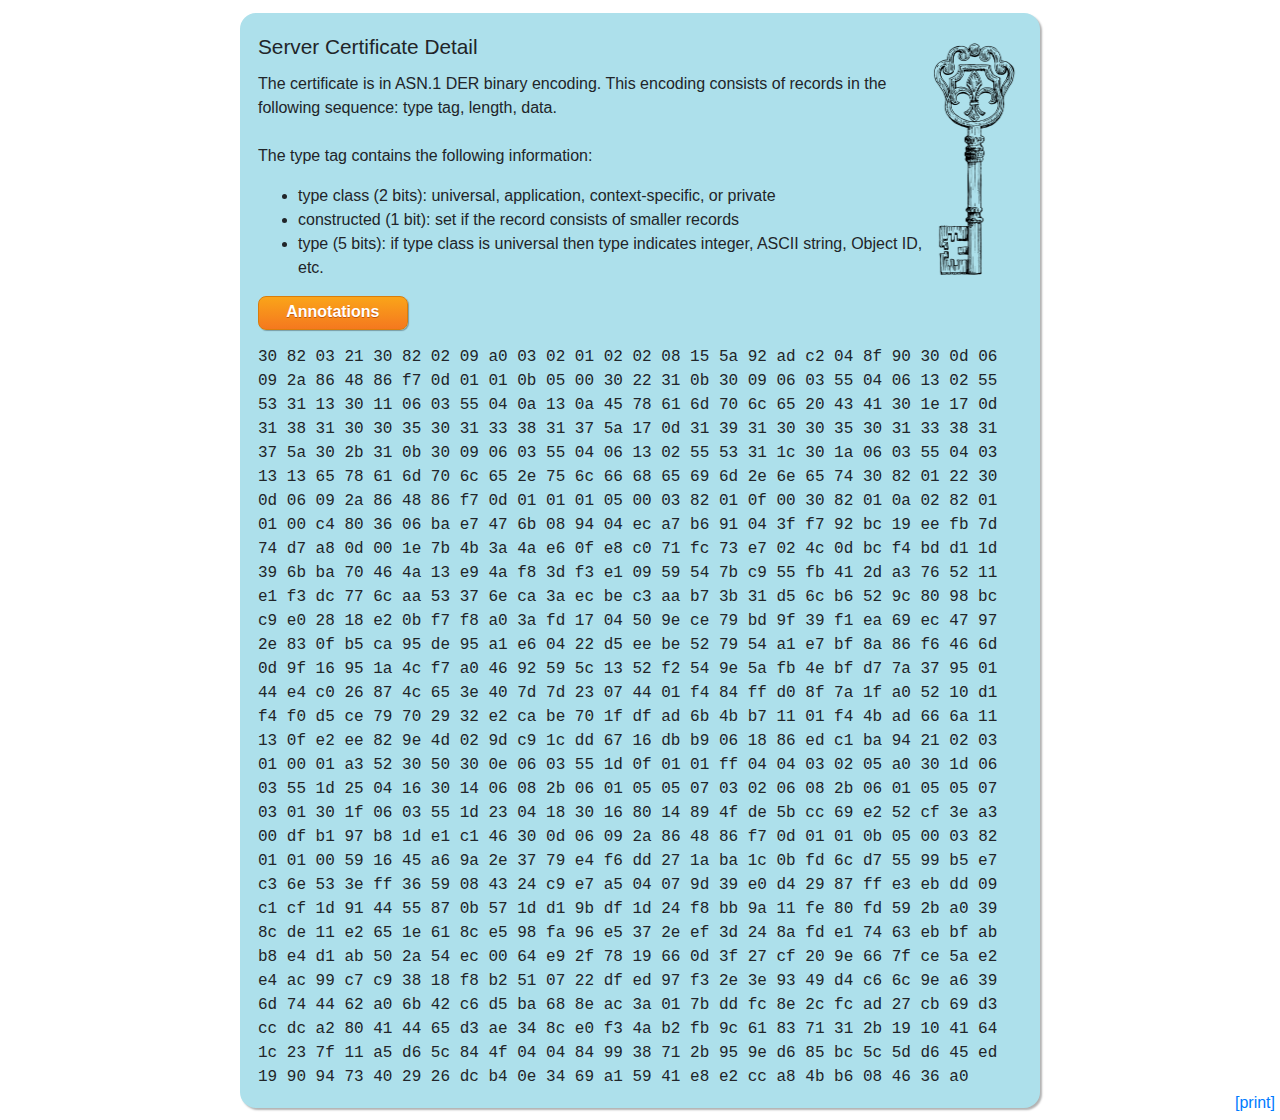
<file: site/certificate.html>
<!doctype html>
<html>

<head>
    <title>The Illustrated Certificate</title>
    <meta charset="utf-8">
    <meta name="viewport" content="width=device-width, initial-scale=1, shrink-to-fit=no">
    <meta name="format-detection" content="telephone=no">
    <meta name="title" content="The Illustrated Certificate"/>
    <meta name="description" content="Every byte of a certificate explained"/>
    <link rel="stylesheet" href="frombootstrap.css?b">
    <link rel="stylesheet" href="illustrated.css?b">
    <script src="illustrated.js?b"></script>
</head>

<body class="certificate">
<div class="container">
<div class="rec-outer">
<div class="record server selected">
<div class="rec-label">Server Certificate Detail</div>
<img class="illustration" src="images/key9.png" width="97" height="250"/>
<div class="rec-explanation">
    The certificate is in ASN.1 DER binary encoding.  This encoding consists of records in the following sequence:
    type tag, length, data.
    <br/><br/>
    The type tag contains the following information:
    <ul>
    <li>type class (2 bits): universal, application, context-specific, or private
    <li>constructed (1 bit): set if the record consists of smaller records
    <li>type (5 bits): if type class is universal then type indicates integer, ASCII string, Object ID, etc.
    </ul>
</div>
<span class="record-data">
    <span class="string">
        <span class="label">Certificate Sequence</span>
        <span class="bytes">
 30 82 03 21
        </span>
        <div class="explanation">
            Sequence of three entries follows: the certificate info, the signature algorithm, and the signature.
            <ul>
            <li><xtt>30</xtt> - constructed universal type sequence
            <li><xtt>82 03 21</xtt> - long-form length of 0x321 (801) bytes
            </ul>
        </div>
    </span>

    <span class="string">
        <span class="label">Certificate Info Sequence</span>
        <span class="bytes">
 30 82 02 09
        </span>
        <div class="explanation">
            Sequence of certificate info follows.
            <ul>
            <li><xtt>30</xtt> - constructed universal type sequence
            <li><xtt>82 02 09</xtt> - long-form sequence length of 0x209 (521) bytes
            </ul>
        </div>
    </span>

    <span class="string">
        <span class="label">Version</span>
        <span class="bytes">
 a0 03 02 01 02
        </span>
        <div class="explanation">
            Certificate version 0x2 - assigned value for "v3"
            <ul>
            <li><xtt>a0</xtt> - constructed context-specific type [0]
            <li><xtt>03</xtt> - length of 0x3 (3) bytes
            <li><xtt>02</xtt> - universal type integer
            <li><xtt>01</xtt> - integer length of 0x1 bytes
            <li><xtt>02</xtt> - integer value of 2
            </ul>
        </div>
    </span>

    <span class="string">
        <span class="label">Serial Number</span>
        <span class="bytes">
 02 08 15 5a 92 ad c2 04 8f 90
        </span>
        <div class="explanation">
            Sequence number 0x155a92adc2048f90
            <ul>
            <li><xtt>02</xtt> - universal type integer
            <li><xtt>08</xtt> - integer length of 8 bytes
            <li><xtt>15 5a 92 ad c2 04 8f 90</xtt> - integer value of 0x155a92adc2048f90
            </ul>
        </div>
    </span>

    <span class="string">
        <span class="label">Algorithm</span>
        <span class="bytes">
 30 0d 06 09 2a 86 48 86 f7 0d 01 01 0b 05 00
        </span>
        <div class="explanation">
            Algorithm SHA256 with RSA Encryption, null params.
            <ul>
            <li><xtt>30</xtt> - constructed universal type sequence
            <li><xtt>0d</xtt> - sequence length of 0xD (13) bytes
            <li><xtt>06</xtt> - universal type object id (OID)
            <li><xtt>09</xtt> - OID length of 9 bytes
            <li><xtt>2a 86 48 86 f7 0d 01 01 0b</xtt> - OID 1.2.840.113549.1.1.11 "Sha256WithRSAEncryption"
            <li><xtt>05</xtt> - universal type null (parameters)
            <li><xtt>00</xtt> - null length of 0x0 (0) bytes
            </ul>
        </div>
    </span>

    <span class="string">
        <span class="label">Issuer Sequence</span>
        <span class="bytes">
 30 22
        </span>
        <div class="explanation">
            Sequence of items making up the Issuer name follow.
            <ul>
            <li><xtt>30</xtt> - constructed universal type sequence
            <li><xtt>22</xtt> - sequence length of 0x22 (34) bytes
            </ul>
        </div>
    </span>

    <span class="string">
        <span class="label">Country</span>
        <span class="bytes">
 31 0b 30 09 06 03 55 04 06 13 02 55 53
        </span>
        <div class="explanation">
            Country "US"
            <ul>
            <li><xtt>31</xtt> - constructed universal type set
            <li><xtt>0b</xtt> - set length of 0xB (11) bytes
            <li><xtt>30</xtt> - constructed universal type sequence
            <li><xtt>09</xtt> - sequence length of 9 bytes
            <li><xtt>06</xtt> - universal type object ID (OID)
            <li><xtt>03 55 04 06</xtt> - OID 2.5.4.6 "Country"
            <li><xtt>13</xtt> - universal type printablestring
            <li><xtt>02</xtt> - printable string length 2 bytes
            <li><xtt>55 53</xtt> - "US"
            </ul>
        </div>
    </span>

    <span class="string">
        <span class="label">Organizational Unit</span>
        <span class="bytes">
 31 13 30 11 06 03 55 04 0a 13 0a 45 78 61 6d 70 6c 65 20 43 41
        </span>
        <div class="explanation">
            Organizational Unit "Example CA"
            <ul>
            <li><xtt>31</xtt> - constructed universal type set
            <li><xtt>13</xtt> - set length of 0x13 (19) bytes
            <li><xtt>30</xtt> - constructed universal type sequence
            <li><xtt>11</xtt> - sequence length of 0x11 (17) bytes
            <li><xtt>06</xtt> - universal type object ID (OID)
            <li><xtt>03 55 04 0a</xtt> - OID 2.5.4.10 "OrganizationalUnit"
            <li><xtt>13</xtt> - universal type printablestring
            <li><xtt>0a</xtt> - printable string length 0xA (10) bytes
            <li><xtt>45 78 61 6d 70 6c 65 20 43 41</xtt> - "Example CA"
            </ul>
        </div>
    </span>

    <span class="string">
        <span class="label">Validity</span>
        <span class="bytes">
 30 1e 17 0d 31 38 31 30 30 35 30 31 33 38 31 37 5a 17 0d 31 39 31 30 30 35 30 31 33 38 31 37 5a
        </span>
        <div class="explanation">
            Valid from 2018-10-05 01:38:17 GMT to 2019-10-05 01:38:17 GMT
            <ul>
            <li><xtt>30</xtt> - constructed universal type sequence
            <li><xtt>1e</xtt> - set length of 0x1E (30) bytes
            <li><xtt>17</xtt> - universal type utctime
            <li><xtt>0d</xtt> - utctime length 0xD (13) bytes
            <li><xtt>31 38 31 30 30 35 30 31 33 38 31 37 5a</xtt> - "181005013817Z"
            <li><xtt>17</xtt> - universal type utctime
            <li><xtt>0d</xtt> - utctime length 0xD (13) bytes
            <li><xtt>31 39 31 30 30 35 30 31 33 38 31 37 5a</xtt> - "191005013817Z"
            </ul>
        </div>
    </span>

    <span class="string">
        <span class="label">Subject Sequence</span>
        <span class="bytes">
 30 2b
        </span>
        <div class="explanation">
            Sequence of items making up the subject of this certificate follow.
            <ul>
            <li><xtt>30</xtt> - constructed universal type sequence
            <li><xtt>2b</xtt> - sequence length of 0x2B (43) bytes
            </ul>
        </div>
    </span>

    <span class="string">
        <span class="label">Country</span>
        <span class="bytes">
 31 0b 30 09 06 03 55 04 06 13 02 55 53
        </span>
        <div class="explanation">
            Country "US"
            <ul>
            <li><xtt>31</xtt> - constructed universal type set
            <li><xtt>0b</xtt> - set length of 0xB (11) bytes
            <li><xtt>30</xtt> - constructed universal type sequence
            <li><xtt>09</xtt> - sequence length of 9 bytes
            <li><xtt>06</xtt> - universal type object ID (OID)
            <li><xtt>03</xtt> - OID length 3 bytes
            <li><xtt>55 04 06</xtt> - OID 2.5.4.6 "Country"
            <li><xtt>13</xtt> - universal type printablestring
            <li><xtt>02</xtt> - printable string length 2 bytes
            <li><xtt>55 53</xtt> - "US"
            </ul>
        </div>
    </span>

    <span class="string">
        <span class="label">Common Name</span>
        <span class="bytes">
 31 1c 30 1a 06 03 55 04 03 13 13 65 78 61 6d 70 6c 65 2e 75 6c 66 68 65 69 6d 2e 6e 65 74
        </span>
        <div class="explanation">
            Common Name "example.ulfheim.net"
            <ul>
            <li><xtt>31</xtt> - constructed universal type set
            <li><xtt>1c</xtt> - set length of 0x1C (28) bytes
            <li><xtt>30</xtt> - constructed universal type sequence
            <li><xtt>1a</xtt> - sequence length of 0x1A (26) bytes
            <li><xtt>06</xtt> - universal type object ID (OID)
            <li><xtt>03</xtt> - OID length 3 bytes
            <li><xtt>55 04 03</xtt> - OID 2.5.4.3 "CommonName"
            <li><xtt>13</xtt> - universal type printablestring
            <li><xtt>13</xtt> - printable string length 0x13 (19) bytes
            <li><xtt>65 78 61 6d 70 6c 65 2e 75 6c
                66 68 65 69 6d 2e 6e 65 74</xtt> - "example.ulfheim.net"
            </ul>
        </div>
    </span>

    <span class="string">
        <span class="label">Public Key</span>
        <span class="bytes">
 30 82 01 22 30 0d 06 09 2a 86 48 86 f7 0d 01 01 01 05 00 03 82 01 0f 00 30 82 01 0a 02 82 01 01
 00 c4 80 36 06 ba e7 47 6b 08 94 04 ec a7 b6 91 04 3f f7 92 bc 19 ee fb 7d 74 d7 a8 0d 00 1e 7b
 4b 3a 4a e6 0f e8 c0 71 fc 73 e7 02 4c 0d bc f4 bd d1 1d 39 6b ba 70 46 4a 13 e9 4a f8 3d f3 e1
 09 59 54 7b c9 55 fb 41 2d a3 76 52 11 e1 f3 dc 77 6c aa 53 37 6e ca 3a ec be c3 aa b7 3b 31 d5
 6c b6 52 9c 80 98 bc c9 e0 28 18 e2 0b f7 f8 a0 3a fd 17 04 50 9e ce 79 bd 9f 39 f1 ea 69 ec 47
 97 2e 83 0f b5 ca 95 de 95 a1 e6 04 22 d5 ee be 52 79 54 a1 e7 bf 8a 86 f6 46 6d 0d 9f 16 95 1a
 4c f7 a0 46 92 59 5c 13 52 f2 54 9e 5a fb 4e bf d7 7a 37 95 01 44 e4 c0 26 87 4c 65 3e 40 7d 7d
 23 07 44 01 f4 84 ff d0 8f 7a 1f a0 52 10 d1 f4 f0 d5 ce 79 70 29 32 e2 ca be 70 1f df ad 6b 4b
 b7 11 01 f4 4b ad 66 6a 11 13 0f e2 ee 82 9e 4d 02 9d c9 1c dd 67 16 db b9 06 18 86 ed c1 ba 94
 21 02 03 01 00 01
        </span>
        <div class="explanation">
            Provides public key and its type (RSA)
            <ul>
            <li><xtt>30</xtt> - constructed universal type sequence
            <li><xtt>82 01 22</xtt> - long-form sequence length 0x122 (290 bytes)
            <li><xtt>30</xtt> - constructed universal type sequence
            <li><xtt>0d</xtt> - sequence length 0xD (13) bytes
            <li><xtt>06</xtt> - universal type object id (OID)
            <li><xtt>09</xtt> - OID length of 9 bytes
            <li><xtt>2a 86 48 86 f7 0d 01 01 01</xtt> - OID 1.2.840.113549.1.1.1 (RSA Encryption)
            <li><xtt>05</xtt> - universal type null (parameters)
            <li><xtt>00</xtt> - null length of 0 bytes
            <li><xtt>03</xtt> - universal type bitstring
            <li><xtt>82 01 0f</xtt> - long-form bitstring length 0x10f (271) bytes
            <li><xtt>00</xtt> - right-pad bitstring by 0 bits
            <li><xtt>30 82 01 ... 01 00 01</xtt> - public key
            </ul>
        </div>
    </span>

    <span class="string">
        <span class="label">Extensions</span>
        <span class="bytes">
 a3 52 30 50
        </span>
        <div class="explanation">
            Extension data follows.
            <ul>
            <li><xtt>a3</xtt> - constructed context-specific type [3]
            <li><xtt>52</xtt> - length of 0x52 (82) bytes
            <li><xtt>30</xtt> - constructed universal sequence
            <li><xtt>50</xtt> - sequence length of 0x50 (80) bytes
            </ul>
        </div>
    </span>

    <span class="string">
        <span class="label">Extension - Key Usage</span>
        <span class="bytes">
 30 0e 06 03 55 1d 0f 01 01 ff 04 04 03 02 05 a0
        </span>
        <div class="explanation">
            Key Usage: digitalSignature and keyEncipherment
            <ul>
            <li><xtt>30</xtt> - constructed universal type sequence
            <li><xtt>0e</xtt> - sequence length of 0xE (14) bytes
            <li><xtt>06</xtt> - universal type object id (OID)
            <li><xtt>03</xtt> - OID length of 3 bytes
            <li><xtt>55 1d 0f</xtt> - OID 2.5.29.15 "KeyUsage"
            <li><xtt>01</xtt> - universal type boolean
            <li><xtt>01</xtt> - boolean length 1 bytes
            <li><xtt>ff</xtt> - boolean value "true" (extension is critical)
            <li><xtt>04</xtt> - universal type octetstring
            <li><xtt>04</xtt> - octetstring length 4 bytes
            <li>(octetstring is a DER document as follows):
            <li><xtt>03</xtt> - universal type bitstring
            <li><xtt>02</xtt> - bitstring length 2 bytes
            <li><xtt>05</xtt> - right-pad bitstring by 5 bits
            <li><xtt>a0</xtt> - bits 0 (digitalSignature) and 2 (keyEncipherment) are set
            </ul>
        </div>
    </span>

    <span class="string">
        <span class="label">Extension - Extended Key Usage</span>
        <span class="bytes">
 30 1d 06 03 55 1d 25 04 16 30 14 06 08 2b 06 01 05 05 07 03 02 06 08 2b 06 01 05 05 07 03 01
        </span>
        <div class="explanation">
            Indicates the cert is valid as a TLS client cert and/or server cert.
            <ul>
            <li><xtt>30</xtt> - constructed universal type sequence
            <li><xtt>1d</xtt> - sequence length of 0x1D (29) bytes
            <li><xtt>06</xtt> - universal type object id (OID)
            <li><xtt>03</xtt> - OID length of 3 bytes
            <li><xtt>55 1d 25</xtt> - OID 2.5.29.37 "ExtendedKeyUsage"
            <li><xtt>04</xtt> - universal type octetstring
            <li><xtt>16</xtt> - octetstring length 0x16 (22) bytes
            <li>(octetstring is a DER document as follows):
            <li><xtt>30</xtt> - constructed universal type sequence
            <li><xtt>14</xtt> - sequence length 0x14 (20) bytes
            <li><xtt>06</xtt> - universal type object id (OID)
            <li><xtt>08</xtt> - OID length of 8 bytes
            <li><xtt>2b 06 01 05 05 07 03 02</xtt> - OID 1.3.6.1.5.5.7.3.2 "id-kp-clientAuth"
            <li><xtt>06</xtt> - universal type object id (OID)
            <li><xtt>08</xtt> - OID length of 8 bytes
            <li><xtt>2b 06 01 05 05 07 03 01</xtt> - OID 1.3.6.1.5.5.7.3.1 "id-kp-serverAuth"
            </ul>
        </div>
    </span>

    <span class="string">
        <span class="label">Extension - Authority Key Identifier</span>
        <span class="bytes">
 30 1f 06 03 55 1d 23 04 18 30 16 80 14 89 4f de 5b cc 69 e2 52 cf 3e a3 00 df b1 97 b8 1d e1 c1
 46
        </span>
        <div class="explanation">
            Indicates the CA's public key to be used to verify the certificate's signature.
            <ul>
            <li><xtt>30</xtt> - constructed universal type sequence
            <li><xtt>1f</xtt> - sequence length of 0x1F (31) bytes
            <li><xtt>06</xtt> - universal type object id (OID)
            <li><xtt>03</xtt> - OID length of 3 bytes
            <li><xtt>55 1d 23</xtt> - OID 2.5.29.35 "AuthorityKeyIdentifier"
            <li><xtt>04</xtt> - universal type octetstring
            <li><xtt>18</xtt> - octetstring length 0x18 (24) bytes
            <li>(octetstring is a DER document as follows):
            <li><xtt>30</xtt> - constructed universal type sequence
            <li><xtt>16</xtt> - sequence length 0x16 (22) bytes
            <li><xtt>80</xtt> - context-specific type [0]
            <li><xtt>14</xtt> - length of 0x14 (20) bytes
            <li><xtt>89 4f ... c1 46</xtt> - octet string identifying the public key
            </ul>
        </div>
    </span>

    <span class="string">
        <span class="label">Signature Algorithm</span>
        <span class="bytes">
 30 0d 06 09 2a 86 48 86 f7 0d 01 01 0b 05 00
        </span>
        <div class="explanation">
            The signature algorithm: SHA256 with RSA Encryption, null params.
            <ul>
            <li><xtt>30</xtt> - constructed universal type sequence
            <li><xtt>0d</xtt> - sequence length of 0xD (13) bytes
            <li><xtt>06</xtt> - universal type object ID (OID)
            <li><xtt>09</xtt> - OID length of 9 bytes
            <li><xtt>2a 86 48 86 f7 0d 01 01 0b</xtt> - OID 1.2.840.113549.1.1.11 "Sha256WithRSAEncryption"
            <li><xtt>05</xtt> - universal type null (params)
            <li><xtt>00</xtt> - null length 0 bytes
        </div>
    </span>

    <span class="string">
        <span class="label">Signature</span>
        <span class="bytes">
 03 82 01 01 00 59 16 45 a6 9a 2e 37 79 e4 f6 dd 27 1a ba 1c 0b fd 6c d7 55 99 b5 e7 c3 6e 53 3e
 ff 36 59 08 43 24 c9 e7 a5 04 07 9d 39 e0 d4 29 87 ff e3 eb dd 09 c1 cf 1d 91 44 55 87 0b 57 1d
 d1 9b df 1d 24 f8 bb 9a 11 fe 80 fd 59 2b a0 39 8c de 11 e2 65 1e 61 8c e5 98 fa 96 e5 37 2e ef
 3d 24 8a fd e1 74 63 eb bf ab b8 e4 d1 ab 50 2a 54 ec 00 64 e9 2f 78 19 66 0d 3f 27 cf 20 9e 66
 7f ce 5a e2 e4 ac 99 c7 c9 38 18 f8 b2 51 07 22 df ed 97 f3 2e 3e 93 49 d4 c6 6c 9e a6 39 6d 74
 44 62 a0 6b 42 c6 d5 ba 68 8e ac 3a 01 7b dd fc 8e 2c fc ad 27 cb 69 d3 cc dc a2 80 41 44 65 d3
 ae 34 8c e0 f3 4a b2 fb 9c 61 83 71 31 2b 19 10 41 64 1c 23 7f 11 a5 d6 5c 84 4f 04 04 84 99 38
 71 2b 95 9e d6 85 bc 5c 5d d6 45 ed 19 90 94 73 40 29 26 dc b4 0e 34 69 a1 59 41 e8 e2 cc a8 4b
 b6 08 46 36 a0
        </span>
        <div class="explanation">
            The signature.
            <ul>
            <li><xtt>03</xtt> - universal type bitstring
            <li><xtt>82 01 01</xtt> - long-form bitstring length 0x101 (257) bytes
            <li><xtt>00</xtt> - right-padded by 0x0 (0) bits
            <li><xtt>59 16 .. 36 a0</xtt> - signature
            </ul>
        </div>
    </span>
</span>
</div>
</div>

<div id="templates" style="display: none">
    <button id="annotateTmpl" class="annotate-toggle">Annotations</button>
</div>

<!--suppress HtmlUnknownAnchorTarget -->
<a class="print-mode" href="#print" onclick="ill.printMode()">
    [print]
</a>
</body>
</html>
</file>
<file: site/illustrated.css>
:root {
    --chunky-text: #777;
    --server-bg: hsl(190, 60%, 80%);
    --client-bg: hsl(142, 61%, 82%);
    --server-bg-hover: hsl(288, 28%, 83%);
    --client-bg-hover: hsl(288, 31%, 80%);

    --prot-text: #555;
    --prot-text-shadow: #555;

    --sam-btn0: hsl(190, 30%, 45%);
    --sam-btn9: hsl(190, 25%, 40%);
    --sam-hov-btn0: hsl(190, 30%, 40%);
    --sam-hov-btn9: hsl(190, 25%, 35%);
    --sam-btn-shadow: hsl(180, 41%, 28%);
    --sam-btn-inset: hsl(180, 45%, 40%);
    --sam-btn-border: hsl(161, 10%, 37%);

    --act-btn0: hsl(37, 96%, 54%);
    --act-btn9: hsl(25, 91%, 54%);
    --act-hov-btn0: hsl(32, 94%, 52%);
    --act-hov-btn9: hsl(21, 88%, 51%);
    --act-btn-shadow: hsl(25, 91%, 40%);
    --act-btn-border: hsl(33, 90%, 45%);
}

/* remove focus rings for non-keyboard users */
body:not(.user-is-tabbing) button:focus,
body:not(.user-is-tabbing) input:focus,
body:not(.user-is-tabbing) select:focus,
body:not(.user-is-tabbing) textarea:focus {
    outline: none;
}

body {
    /* printmode */
    position: relative;
}

.container {
    /* printmode */
    overflow: auto;
}

@media (max-width: 600px) {
    .illustration {
        /* hide keys when there is no room for them */
        display: none !important;
    }
    .print-mode {
        display: none;
    }
}

h1:after {
    content: "\00a0❧";
}
h1:before {
    content: "❧\00a0";
}
h1, h3, h5 {
    text-align: center;
    padding: 10px;
    max-width: 800px;
    margin: 0 auto;
}
h5 {
    font-style: italic;
    font-family: serif;
}

pre {
    margin: 1em 0;
    overflow: scroll;
}

pre code {
    font-size: inherit;
    word-break: normal;
    display: block;
    color: white;
    background-color: black;
    padding: 0.5em;
    border-radius: 5px;
    overflow: scroll;
}

ol, ul, dl {
  margin: 1rem 0;
}

tt.longboi {
    word-break: break-all;
}

.ind1 {
    padding-left: 1em;
}
.ind2 {
    padding-left: 2em;
}

.outerblock {
    max-width: 600px;
    margin: 1em auto;
}
.outerblock p {
    text-align: center;
}

.server {
    background-color: var(--server-bg);
}

.client {
    background-color: var(--client-bg);
}

xtt {
    font-family: monospace;
}

/***** .record and .calculation *****/

.rec-outer {
    max-width: 800px;
    margin: 0.8em auto;
}

.record, .calculation {
    cursor: pointer;
    max-width: 800px;
    padding: 1em;
    border-radius: 1em;
    border: 2px solid transparent;
    box-shadow: 2px 2px 2px rgba(0,0,0,0.3);
}

.illustrated .server.record .rec-label:before {
    content: "❰ ";
    color: var(--chunky-text);
}
.illustrated .client.record .rec-label:before {
    content: "❱ ";
    color: var(--chunky-text);
}
.illustrated .calculation .rec-label:before {
    content: "± ";
    font-weight: bold;
    color: var(--chunky-text);
}

.rec-label {
    cursor: pointer;
    font-size: 1.3em;
    -webkit-user-select: none;
    user-select: none;
    overflow: hidden;
    text-overflow: ellipsis;

    white-space: nowrap;
    text-align: center;
    width: 100%;
    transition: all 0.3s;
}

.record.selected,
.calculation.selected {
    cursor: inherit;
    box-shadow: 2px 2px 2px rgba(0,0,0,0.3);
}

.record.selected .rec-label,
.calculation.selected .rec-label {
    padding: 0 0 10px 0;
    width: 0;
    overflow: inherit;
}
.illustrated .record.selected .rec-label:after,
.illustrated .calculation.selected .rec-label:after {
    color: var(--chunky-text);
    content: " ×";
    font-weight: bold;
    cursor: pointer;
}

.record .record-data {
    font-family: Menlo, Monaco, Consolas, "Courier New", monospace;
    display: none;
    position: relative;
}

.record.selected .record-data {
    display: block;
}

.record:hover,
.calculation:hover {
    border: 2px solid #666;
}
.record.selected:hover,
.calculation.selected:hover {
    border: 2px solid transparent;
}

.rec-explanation {
    display: none;
    margin-bottom: 1em;
}
.selected .rec-explanation {
    display: block;
}

.record .illustration,
.calculation .illustration {
    margin: -40px 0 0 0;
    display: none;
    float: right;
}
.record.selected .illustration,
.calculation.selected .illustration {
    display: block;
}

.record > button.annotate-toggle {
    display: none;
}
.record.selected > button.annotate-toggle {
    display: block;
}

/***** .record-data *****/

.client .record-data .string .bytes:hover {
    background-color: var(--client-bg-hover);
}
.server .record-data .string .bytes:hover {
    background-color: var(--server-bg-hover);
}
.record.annotate .record-data .string:hover {
    color: inherit;
}

.record-data .string {
    position: relative;
}

.record-data .string .label {
    display: none;
    position: absolute;
    background-color: #FAF7DC;
    border-radius: 5px;
    margin: 2px 0;
    padding: 2px 7px;
    line-height: 1.2;
    white-space: nowrap;
    -webkit-user-select: none;
    user-select: none;
    top: -28px;
    box-shadow: 2px 2px 2px rgba(0,0,0,0.3);
}
.record-data .string:hover > .label {
    display: inline;
}

.record-data .string .label:after {
    content: "";
    position: absolute;
    box-shadow: 2px 2px 2px rgba(0,0,0,0.3);
    transform: rotate(45deg);
    bottom: -3px;
    left: 10px;
    border-width: 3px;
    border-style: solid;
    border-color: transparent #FAF7DC #FAF7DC transparent;
}

.record.annotate .string > .explanation,
.record.annotate .decryption > .explanation {
    position: relative;
    display: block;
    font-size: 0.9em;
    color: black;
    margin: 1em 0;
    padding: 1em;
    background-color: #FAF7DC;
    border: 2px solid #e0d998;
    border-radius: 1em;
    font-family: "Helvetica Neue", Helvetica, Arial, sans-serif;
    box-shadow: 2px 2px 2px rgba(0,0,0,0.3);
}

.record.annotate .string > .explanation:before {
    content: " ";
    position: absolute;
    padding: 5px;
    transform: rotate(45deg);
    top: -7px;
    left: 20px;
    border: 2px solid;
    background-color: #FAF7DC;
    border-color: #e0d998 transparent transparent #e0d998;
}

.record.annotate .string > .label {
    display: none;
}

.record .string > .explanation,
.record .decryption > .explanation {
    display: none;
}

.record .decryption > .label:before {
    content: "⬇ ";
    font-weight: bold;
    color: var(--chunky-text);
}
.record .decryption > .label:after {
    content: " ⬇";
    font-weight: bold;
    color: var(--chunky-text);
}

.string .bytes {
    padding: 0.2em 0;
}

.string.encrypted .bytes {
    text-shadow: 1px 1px 0 red;
}

.string.decrypted .bytes {
    text-shadow: 1px 1px 0 green;
}

.string .bytes.protected {
    color: var(--prot-text);
    text-shadow: 1px 1px 3px var(--prot-text-shadow);
}
.string .bytes.unprotected {
    display: none;
}
.string .bytes.protected {
    display: inline;
}
.string .bytes.unprotected.hp-disabled {
    display: inline;
}
.string .bytes.protected.hp-disabled {
    display: none;
}

.record-data .decryption {
    margin: 1em 0;
}

.record-data .decryption .label {
    text-align: center;
}

.bits {
    border-collapse: collapse;
}
.bits td, .bits th {
    padding: 0 0.5em;
}
.bits td {
    border-top: 1px solid #aaa;
}
/***** processblock *****/

processblock {
    display: block;
    position: relative;
    margin: 1em;
    padding-left: 1em;
    overflow: hidden;
    transition: all 0.3s;
    cursor: pointer;
    font-size: 0.8em;
}

processblock:before {
    content: " ";
    width: 100%;
    height: 100%;
    position: absolute;
    left: 0;
    top: 0;
    pointer-events: none;
}

processblock pre {
    margin: 0;
}

/***** codesample *****/

codesample {
    display: block;
    margin: 1em 0;
}

codesample pre {
    margin: 0;
    height: 0;
}

codesample button.show-code {
    display: block;
    clear: both;
    box-shadow: inset 0 0 5px 0 var(--sam-btn-inset);
    background: linear-gradient(to bottom, var(--sam-btn0) 1%, var(--sam-btn9) 100%);
    border-radius:5px;
    border: 1px solid var(--sam-btn-border);
    cursor: pointer;
    color: white;
    font-family: "Helvetica Neue", Helvetica, Arial, sans-serif;
    font-size: 15px;
    font-weight: bold;
    padding: 11px 23px;
    text-decoration: none;
    text-shadow: 0 1px 0 var(--sam-btn-shadow);
}

codesample button.show-code:hover:hover {
    background: linear-gradient(to bottom, var(--sam-hov-btn0) 1%, var(--sam-hov-btn9) 100%);
}
codesample button.show-code:active {
    position: relative;
    top: 1px;
}
codesample.show button.show-code {
    display: none;
}
codesample.show pre {
    height: auto;
}

/***** annotation toggle button *****/

button.annotate-toggle {
    margin-bottom: 1em;

    display: inline-block;
    outline: none;
    cursor: pointer;
    text-align: center;
    text-decoration: none;
    font-family: "Helvetica Neue", Helvetica, Arial, sans-serif;
    font-size: 1em;
    font-weight: bold;
    padding: .4em 1.7em .45em;
    text-shadow: 0 1px 0 var(--act-btn-shadow);
    border-radius: .5em;
    box-shadow: 1px 1px 1px rgba(0,0,0,0.3);

    color: #fff;
    border: solid 1px var(--act-btn-border);
    background: linear-gradient(180deg, var(--act-btn0) 1%, var(--act-btn9) 100%);
}
button.annotate-toggle:hover {
    text-decoration: none;
    background: linear-gradient(180deg, var(--act-hov-btn0) 1%, var(--act-hov-btn9) 100%);
}
button.annotate-toggle:active {
    position: relative;
    top: 1px;
}

/***** header protection toggle button *****/

button.hp-toggle {
    margin-bottom: 1em;

    display: inline-block;
    outline: none;
    cursor: pointer;
    text-align: center;
    text-decoration: none;
    font-family: "Helvetica Neue", Helvetica, Arial, sans-serif;
    font-size: 1em;
    font-weight: bold;
    padding: .4em 1.7em .45em;
    text-shadow: 0 1px 0 var(--act-btn-shadow);
    border-radius: .5em;
    box-shadow: 1px 1px 1px rgba(0,0,0,0.3);

    color: #fff;
    border: solid 1px var(--act-btn-border);
    background: linear-gradient(180deg, var(--act-btn0) 1%, var(--act-btn9) 100%);
}
button.hp-toggle:hover {
    text-decoration: none;
    background: linear-gradient(180deg, var(--act-hov-btn0) 1%, var(--act-hov-btn9) 100%);
}
button.hp-toggle:active {
    position: relative;
    top: 1px;
}


/***** datagram borders *****/
.datagram {
    max-width: 800px;
    border-radius: 1.2em;
    border: 1px solid black;
    padding: 5px 15px;
    margin: 0.8em auto;
}

.datagram > .label {
    font-size: 0.8em;
    font-weight: bold;
}

button#openCloseAll {
    margin-bottom: 0;
    min-width: 8em;
}

/***** print mode *****/
.print-mode {
    cursor: pointer;
    position: absolute;
    padding: 5px;
    bottom: 0;
    right: 0;
}

/***** header ******/

.header {
    width: 100%;
    margin: 0;
    padding: 2px;
    border-bottom: 1px solid grey;
    background-color: bisque;
    color: #444;
    line-height: 20px;
    font-family: "Helvetica Neue", Helvetica, Arial, sans-serif;
    font-size: 14px;
    text-align: right;
}
.header a, .header a:visited, .header a:hover {
    text-decoration: none;
    color: #444;
}
.header a.this-page:before {
    content: "❧\00a0";
}
.header a, .header span {
    margin-right: 0.5em;
}
.header a.this-page {
    font-weight: bold;
}
</file>
<file: site/frombootstrap.css>
/* everything we wanted from bootstrap but nothing more */

*,
*::before,
*::after {
    box-sizing: border-box;
}

html {
    line-height: 1.15;
    -webkit-text-size-adjust: 100%;
    -ms-text-size-adjust: 100%;
    -ms-overflow-style: scrollbar;
    -webkit-tap-highlight-color: rgba(0, 0, 0, 0);
}

body {
    margin: 0;
    font-family: -apple-system, BlinkMacSystemFont, "Segoe UI", Roboto, "Helvetica Neue", Arial, sans-serif,
        "Apple Color Emoji", "Segoe UI Emoji", "Segoe UI Symbol", "Noto Color Emoji";
    font-size: 1rem;
    font-weight: 400;
    line-height: 1.5;
    color: #212529;
    text-align: left;
    background-color: #fff;
}

p {
    margin-top: 0;
    margin-bottom: 1rem;
}

a {
    color: #007bff;
    text-decoration: none;
    background-color: transparent;
    -webkit-text-decoration-skip: objects;
}
a:hover {
    color: #0056b3;
    text-decoration: underline;
}

pre,
code,
kbd,
samp {
    font-family: SFMono-Regular, Menlo, Monaco, Consolas, "Liberation Mono", "Courier New", monospace;
    font-size: 1em;
}

h1, h2, h3, h4, h5, h6,
.h1, .h2, .h3, .h4, .h5, .h6 {
    margin-top: 0;
    margin-bottom: 0.5rem;
    font-weight: 500;
    line-height: 1.2;
}
h1, .h1 {
    font-size: 2.5rem;
}
h2, .h2 {
    font-size: 2rem;
}
h3, .h3 {
    font-size: 1.75rem;
}
h4, .h4 {
    font-size: 1.5rem;
}
h5, .h5 {
    font-size: 1.25rem;
}
h6, .h6 {
    font-size: 1rem;
}

pre {
    display: block;
    font-size: 87.5%;
    color: #212529;
}

.container {
    width: 100%;
    padding-right: 15px;
    padding-left: 15px;
    margin-right: auto;
    margin-left: auto;
}

@media (min-width: 400px) {
    .container {
        padding-left: 5px;
        padding-right: 5px;
    }
}

@media (min-width: 768px) {
    .container {
        max-width: 720px;
    }
}

@media (min-width: 992px) {
    .container {
        max-width: 960px;
    }
}

@media (min-width: 1200px) {
    .container {
        max-width: 1140px;
    }
}
</file>
